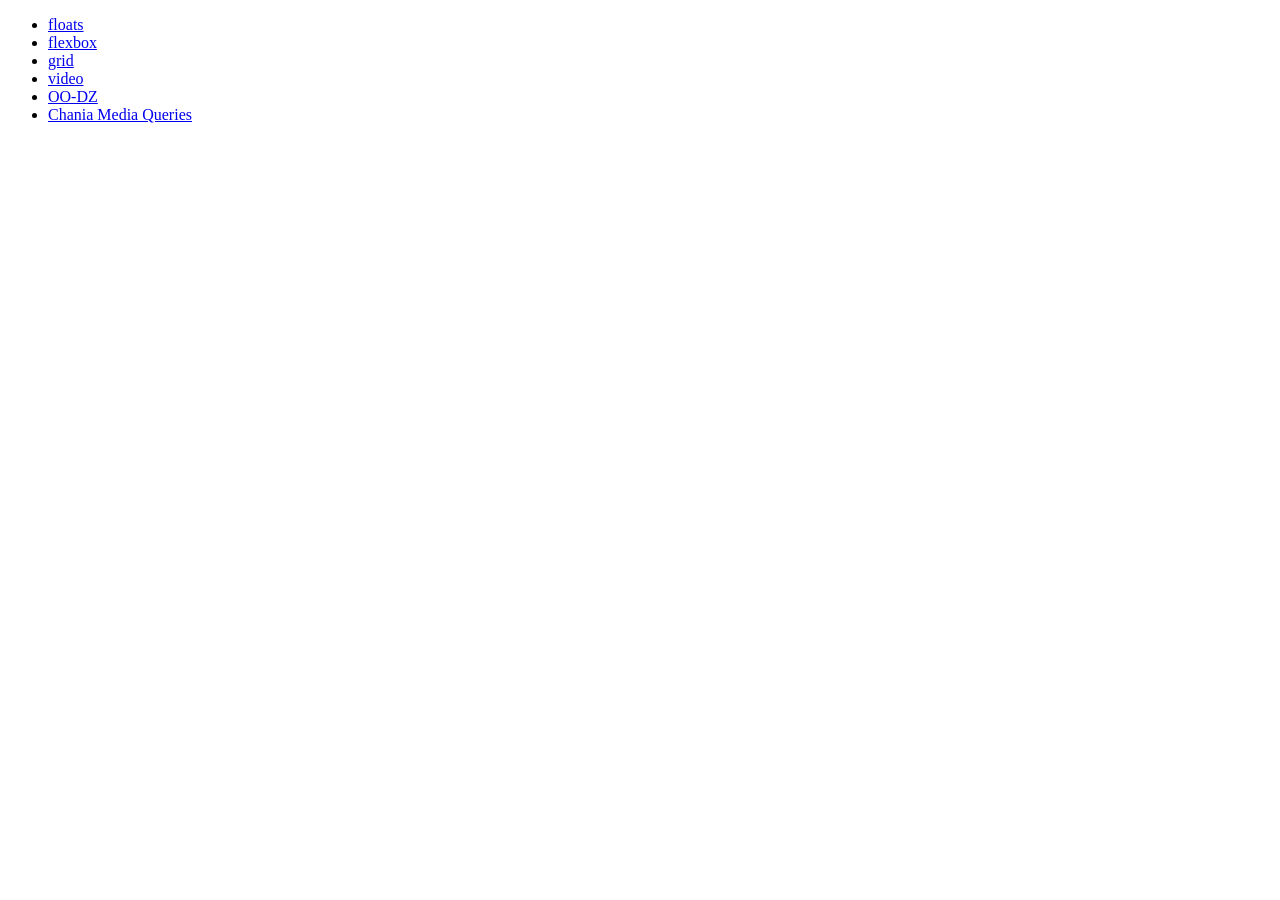
<file: index.html>
<!DOCTYPE html>
<html lang="en">

<head>
    <meta charset="UTF-8">
    <meta name="viewport" content="width=device-width, initial-scale=1.0">
    <title>: John-Finn: Kavanagh: SITE.</title>
</head>

<body>
    <ul>
        <li><a href="coffee_connection_with_floats/index.html">floats</a></li>
        <li><a href="coffee_connection_with_flexbox_r3/index.html">flexbox</a></li>
        <li><a href="coffee_connection_with_grid_r2/index.html">grid</a></li>
        <li><a href="video/index.html">video</a></li>
        <li><a href="OO-DZ/student-showcase/">OO-DZ</a></li>
        <li><a href="chania_media_queries/index.html">Chania Media Queries</a></li>
    </ul>

</body>

</html>
</file>
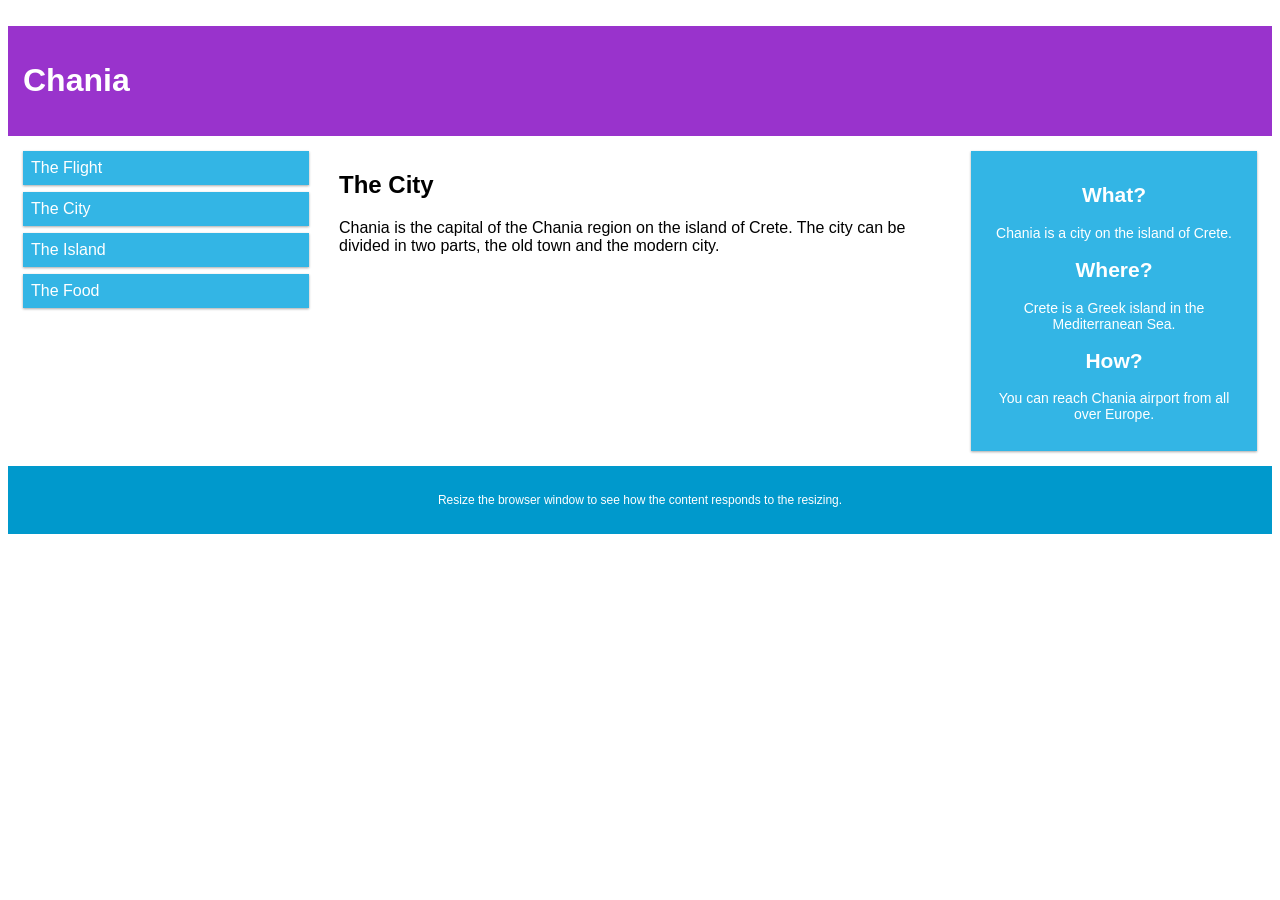
<file: chania_media_queries/index.html>
<!DOCTYPE html>
<html lang="en">

<head>
  <meta charset="UTF-8">
  <meta name="viewport" content="width=device-width, initial-scale=1.0"> 
  <title>Chania Media Queries</title>

  <style>
    * {
      box-sizing: border-box;
    }

    .row::after {
      content: "";
      clear: both;
      display: block;
    }

    [class*="col-"] {
      float: left;
      padding: 15px;
    }

    html {
      font-family: "Lucida Sans", sans-serif;
    }

    header {
      background-color: #9933cc;
      color: #ffffff;
      padding: 15px;
    }

    .menu ul {
      list-style-type: none;
      margin: 0;
      padding: 0;
    }

    .menu li {
      padding: 8px;
      margin-bottom: 7px;
      background-color: #33b5e5;
      color: #ffffff;
      box-shadow: 0 1px 3px rgba(0, 0, 0, 0.12), 0 1px 2px rgba(0, 0, 0, 0.24);
    }

    .menu li:hover {
      background-color: #0099cc;
    }

    aside {
      background-color: #33b5e5;
      padding: 15px;
      color: #ffffff;
      text-align: center;
      font-size: 14px;
      box-shadow: 0 1px 3px rgba(0, 0, 0, 0.12), 0 1px 2px rgba(0, 0, 0, 0.24);
    }

    footer {
      background-color: #0099cc;
      color: #ffffff;
      text-align: center;
      font-size: 12px;
      padding: 15px;
    }

    /* For desktop: */
    .col-25 {
      width: 25%;
    }

    .col-50 {
      width: 50%;
    }

    @media only screen and (max-width: 768px) {

      .col-25,
      .col-50 {
        width: 100%;
      }
  </style>
</head>

<body>

  <header>
    <h1>Chania</h1>
  </header>

  <div class="row">
    <nav class="col-25 menu">
      <ul>
        <li>The Flight</li>
        <li>The City</li>
        <li>The Island</li>
        <li>The Food</li>
      </ul>
    </nav> <!-- end col -->

    <section class="col-50">
      <h2>The City</h2>
      <p>Chania is the capital of the Chania region on the island of Crete. The city
        can be divided in two parts, the old town and the modern city.</p>
    </section> <!-- end col -->

    <div class="col-25 right">
      <aside>
        <h2>What?</h2>
        <p>Chania is a city on the island of Crete.</p>
        <h2>Where?</h2>
        <p>Crete is a Greek island in the Mediterranean Sea.</p>
        <h2>How?</h2>
        <p>You can reach Chania airport from all over Europe.</p>
      </aside>
    </div><!-- end col -->
  </div> <!-- end row -->

  <footer>
    <p>Resize the browser window to see how the content responds to the resizing.</p>
  </footer>

</body>

</html>
</file>
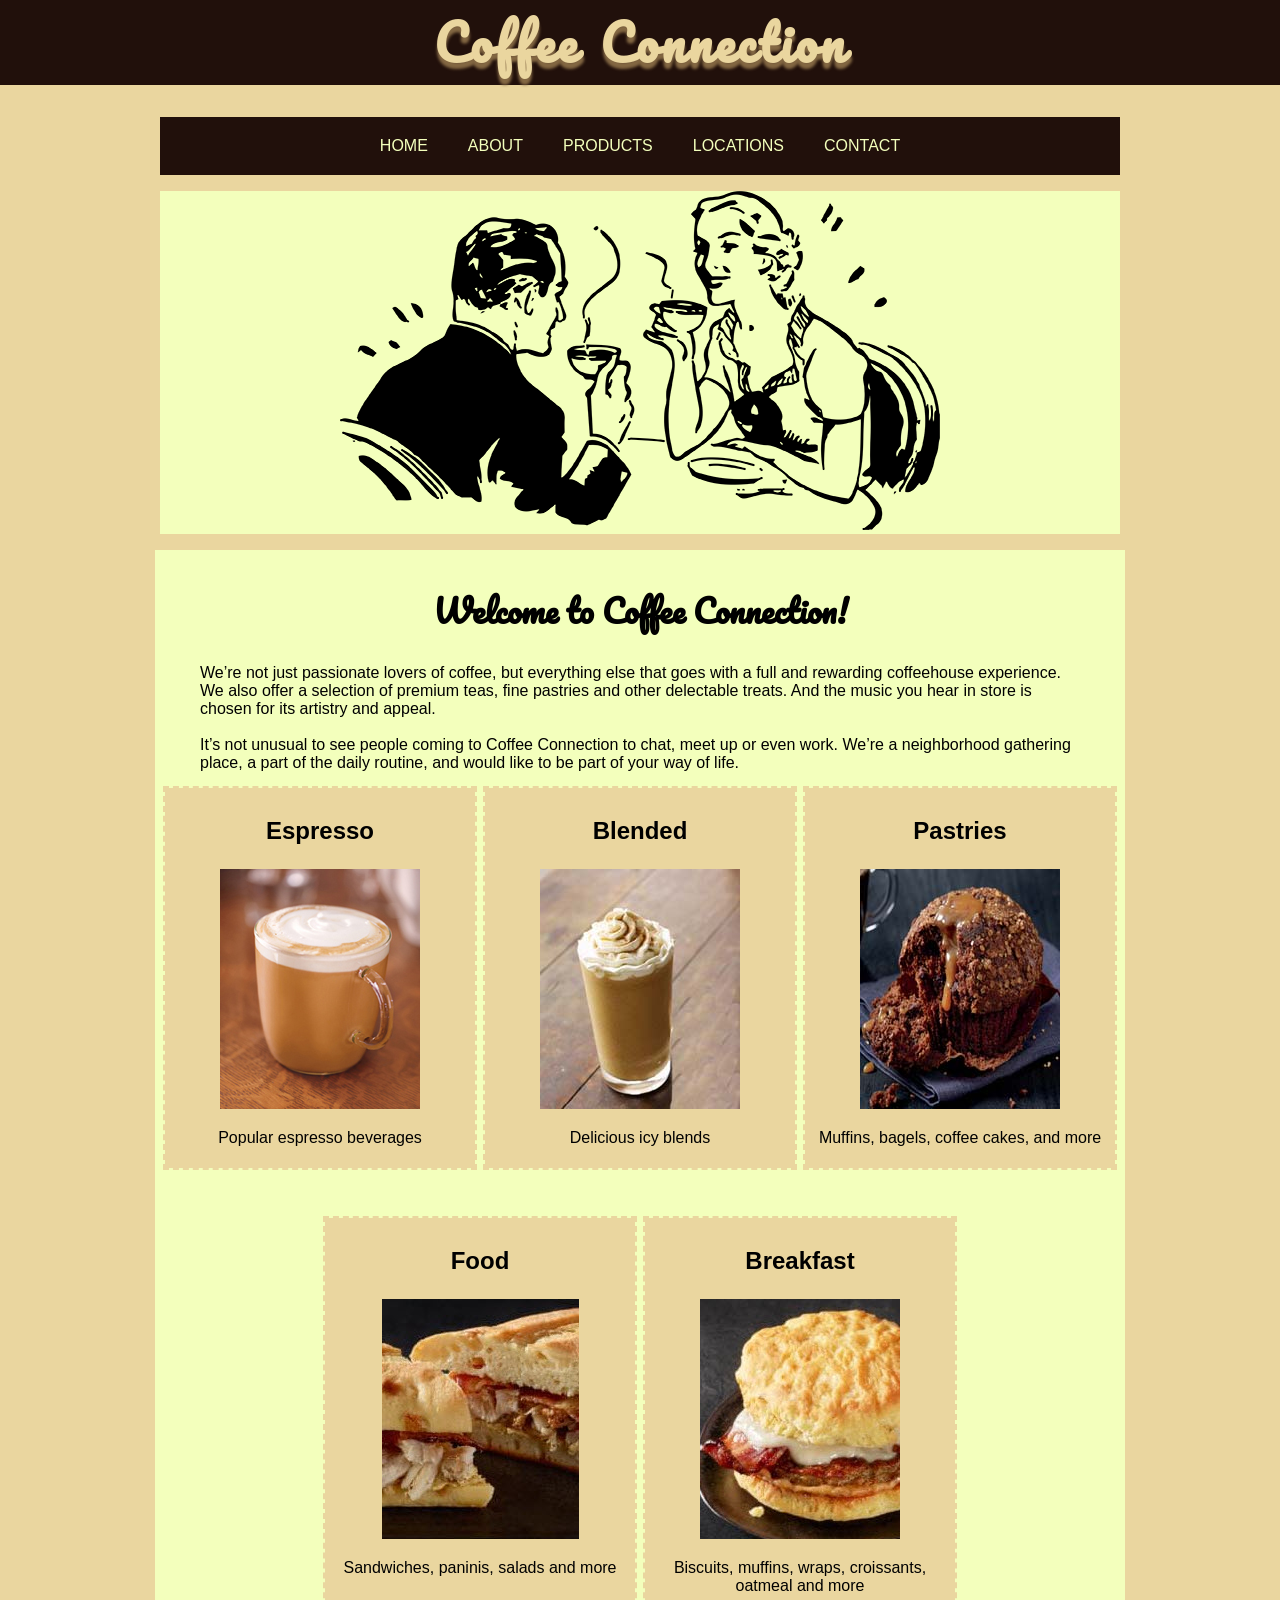
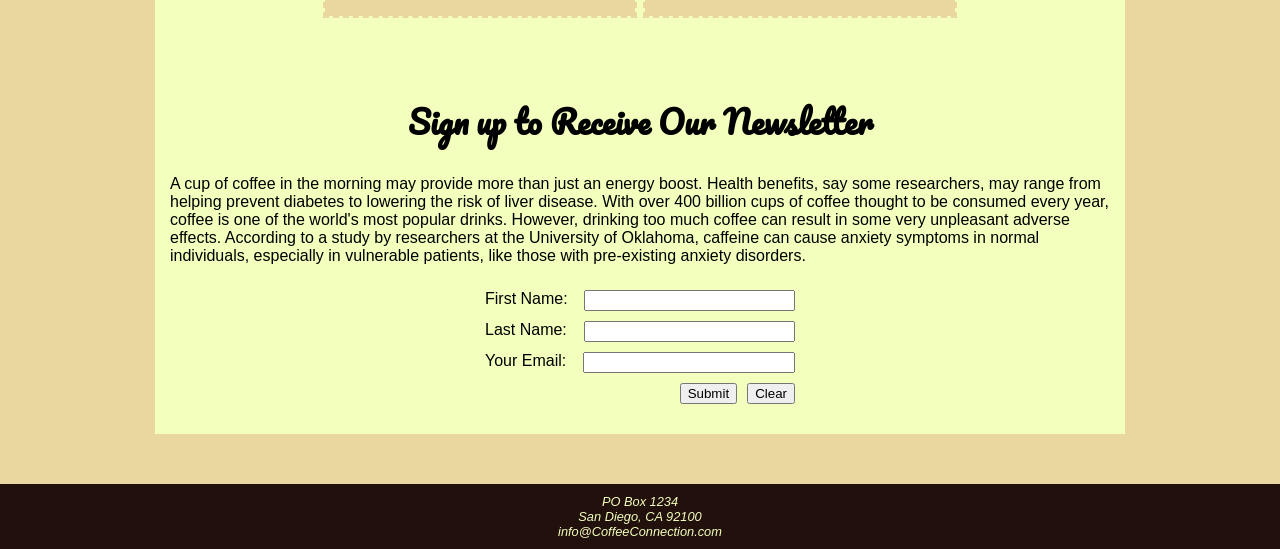
<file: coffee_connection_with_flexbox_r3/index.html>
<!DOCTYPE html>
<!-- : John-Finn: kavanagh. -->
<html lang="en">

<head>
    <meta charset="utf-8">
    <title>Coffee Connection</title>
    <link href='https://fonts.googleapis.com/css?family=Pacifico' rel='stylesheet'>
    <style>
        /* Starting Styles */
        body {
            font-size: 100%;
            font-family: arial, sans-serif;
            background: rgb(234, 214, 159);
        }

        .center {
            text-align: center;
        }

        header {
            background-color: rgb(33, 16, 11);
        }

        header h1 {
            font-size: 3em;
            color: rgb(234, 214, 159);
            word-spacing: 5px;
            letter-spacing: 3px;
            font-family: Pacifico;
            text-shadow: 0px 6px 3px #846843;
        }

        nav {
            margin: 10px auto;
            width: 960px;
            background: rgb(33, 16, 11);
        }

        nav a {
            font-size: 1em;
            color: rgb(243, 255, 188);
            text-transform: uppercase;
        }

        figure {
            margin-right: auto;
            margin-left: auto;
            width: 960px;
            background: rgb(243, 255, 188);
            text-align: center;
        }

        #content {
            margin-left: auto;
            margin-right: auto;
            width: 960px;
            background: rgb(243, 255, 188);
            padding: 5px;
        }

        .product {
            width: 300px;
            background: rgb(234, 214, 159);
            margin-left: 5px;
            margin-right: 5px;
            margin-bottom: 50px;
            padding: 5px;
            outline: 2px dashed rgb(234, 214, 159);
        }

        h2 {
            font-size: 2em;
            font-family: Pacifico;
        }

        h3 {
            font-size: 1.5em;
        }

        main {
            padding-bottom: 20px;
        }

        form {
            width: 320px;
            margin: 20px auto;
        }

        button {
            display: inline-block;
            margin: 0px 0px 0px 10px;
        }

        form div {
            padding: 5px;
        }

        #contact p {
            margin: 10px;
        }

        footer {
            background: rgb(33, 16, 11);
            color: rgb(243, 255, 188);
            font-size: 0.8em;
            margin-top: 50px;
            padding: 10px;
        }

        address p {
            margin: 0;
        }

        /* :John-Finn: Kavanagh. */
        body {
            margin: 0;
        }

        header h1 {
            margin-top: 0
        }

        nav ul {
            list-style-type: none;
            padding-left: 0px;
            display: flex;
            justify-content: center;
        }

        nav a {
            display: block;
            padding: 20px;
            text-decoration: none;
        }

        #products {
            display: flex;
            flex-wrap: wrap;
            justify-content: center;

        }

        form div {
            display: flex;
            justify-content: flex-end;
        }

        form label {
            flex-grow: 1;
        }

        form input {
            flex-grow: 2;
        }
    </style>
</head>

<body>
    <header class="center">
        <h1>Coffee Connection</h1>
    </header>
    <nav>
        <ul>
            <li><a href="#">Home</a></li>
            <li><a href="#">About</a></li>
            <li><a href="#">Products</a></li>
            <li><a href="#">Locations</a></li>
            <li><a href="#">Contact</a></li>
        </ul>
    </nav>
    <figure class="center">
        <img src="images/people.png" alt="people drinking coffee">
    </figure>
    <main id="content">
        <h2 class="center">Welcome to Coffee Connection!</h2>
        <blockquote>We’re not just passionate lovers of coffee, but everything else
            that goes with a full and rewarding coffeehouse experience. We also offer
            a selection of premium teas, fine pastries and other delectable treats.
            And the music you hear in store is chosen for its artistry and appeal.
            <br>
            <br>
            It’s not unusual to see people coming to Coffee Connection to chat, meet
            up or even work. We’re a neighborhood gathering place, a part of the
            daily routine, and would like to be part of your way of life.
        </blockquote>
        <section id="products">
            <div class="product center">
                <h3>Espresso</h3>
                <p><img src="images/coffee_espresso.jpg" alt="expresso coffee"></p>
                <p>Popular espresso beverages</p>
            </div>
            <div class="product center">
                <h3>Blended</h3>
                <p><img src="images/coffee_blended.jpg" alt="blended coffee drinks">
                </p>
                <p>Delicious icy blends</p>
            </div>
            <div class="product center">
                <h3>Pastries</h3>
                <p><img src="images/coffee_pastries.jpg" alt="pastries"></p>
                <p>Muffins, bagels, coffee cakes, and more</p>
            </div>
            <div class="product center">
                <h3>Food</h3>
                <p><img src="images/coffee_food.jpg" alt="anytime food"></p>
                <p>Sandwiches, paninis, salads and more</p>
            </div>
            <div class="product center">
                <h3>Breakfast</h3>
                <p><img src="images/coffee_breakfast.jpg" alt="breakfast food"></p>
                <p>Biscuits, muffins, wraps, croissants, oatmeal and more</p>
            </div>
        </section>
        <section id="contact">
            <h2 class="center">Sign up to Receive Our Newsletter</h2>
            <p>A cup of coffee in the morning may provide more than just an energy
                boost. Health benefits, say some researchers, may range from helping
                prevent diabetes to lowering the risk of liver disease. With over 400
                billion cups of coffee thought to be consumed every year, coffee is
                one of the world's most popular drinks. However, drinking too much
                coffee can result in some very unpleasant adverse effects. According
                to a study by researchers at the University of Oklahoma, caffeine can
                cause anxiety symptoms in normal individuals, especially in
                vulnerable patients, like those with pre-existing anxiety disorders.
            </p>
            <form action="#" method="post">
                <div>
                    <label for="fname">First Name:</label> <input type="text" name="fname" id="fname" required>
                </div>
                <div>
                    <label for="lname">Last Name:</label> <input type="text" name="lname" id="lname" required>
                </div>
                <div>
                    <label for="email">Your Email:</label> <input type="email" name="email" id="email" required>
                </div>
                <div>
                    <button type="submit">Submit</button>
                    <button type="reset">Clear</button>
                </div>
            </form>
        </section>
    </main>
    <footer class="center">
        <address>
            <p>PO Box 1234<br>
                San Diego, CA 92100<br>
                info@CoffeeConnection.com
            </p>
        </address>
    </footer>
</body>

</html>
</file>
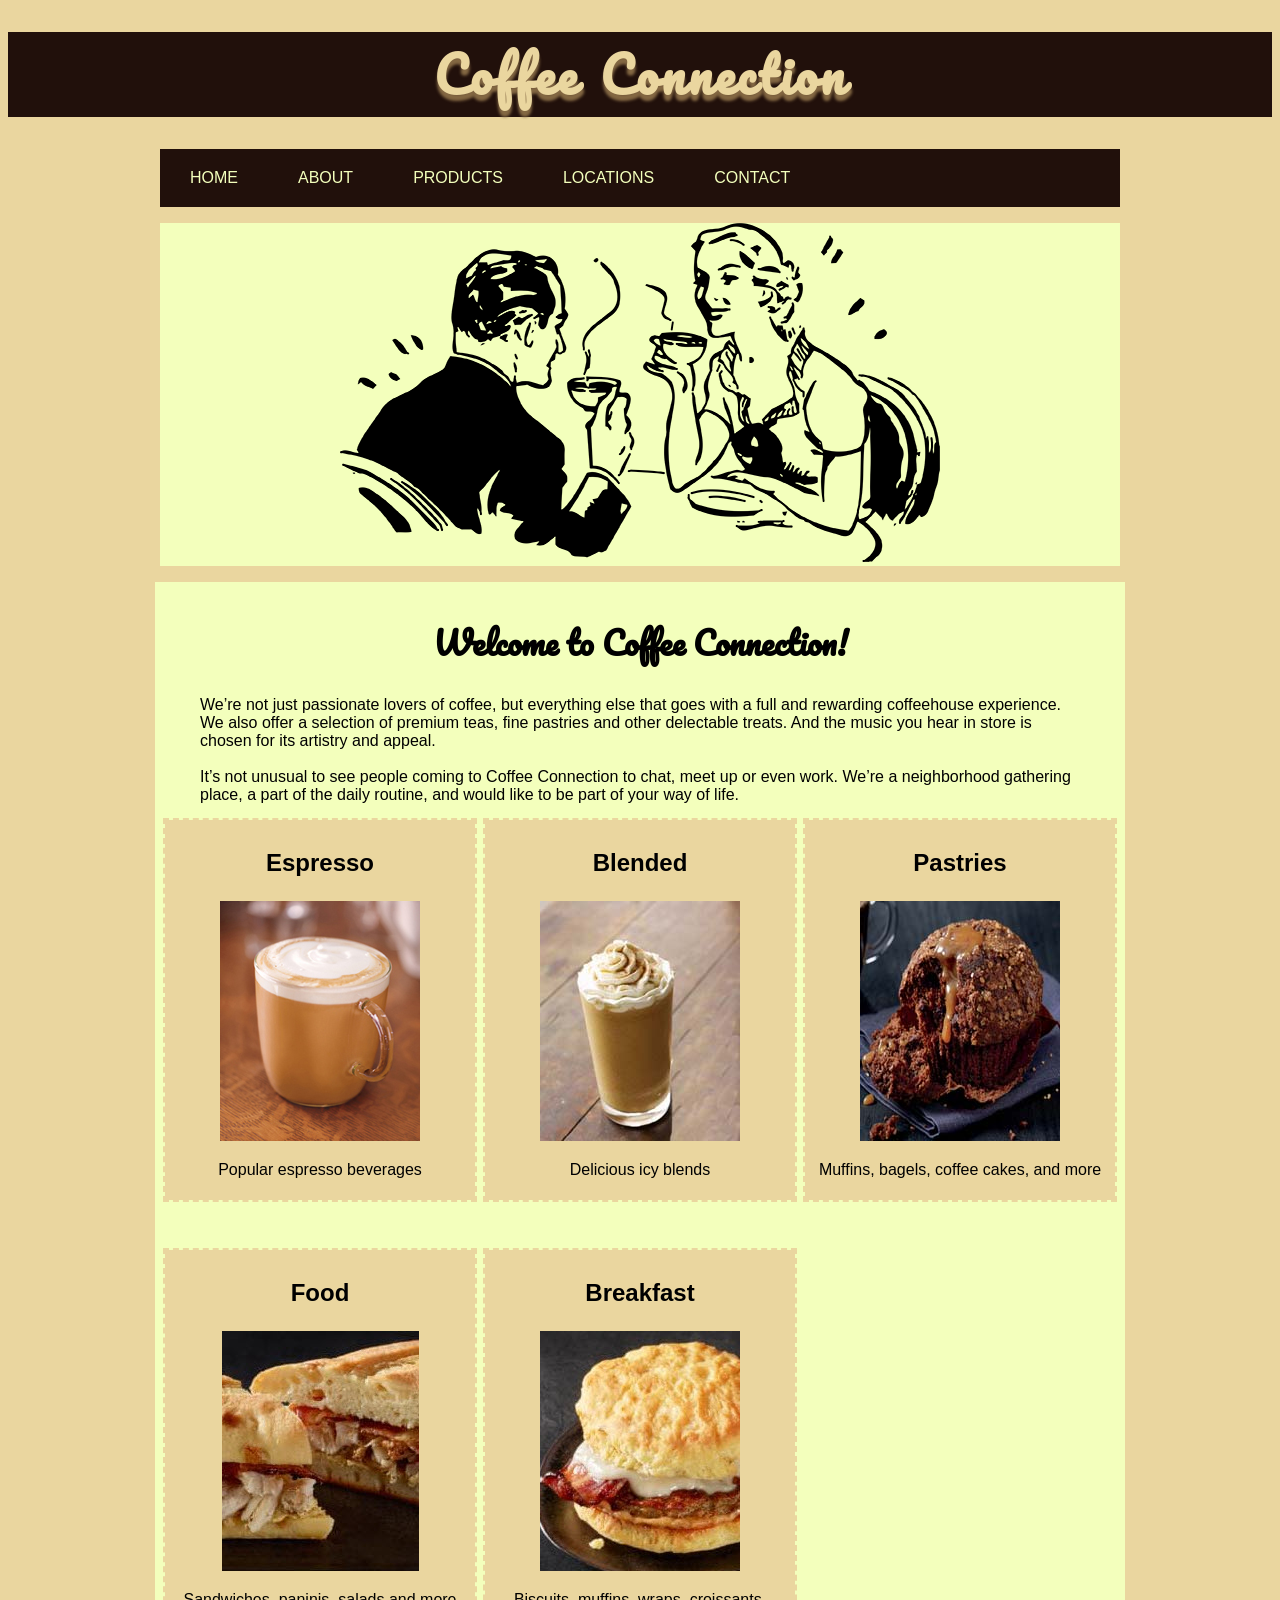
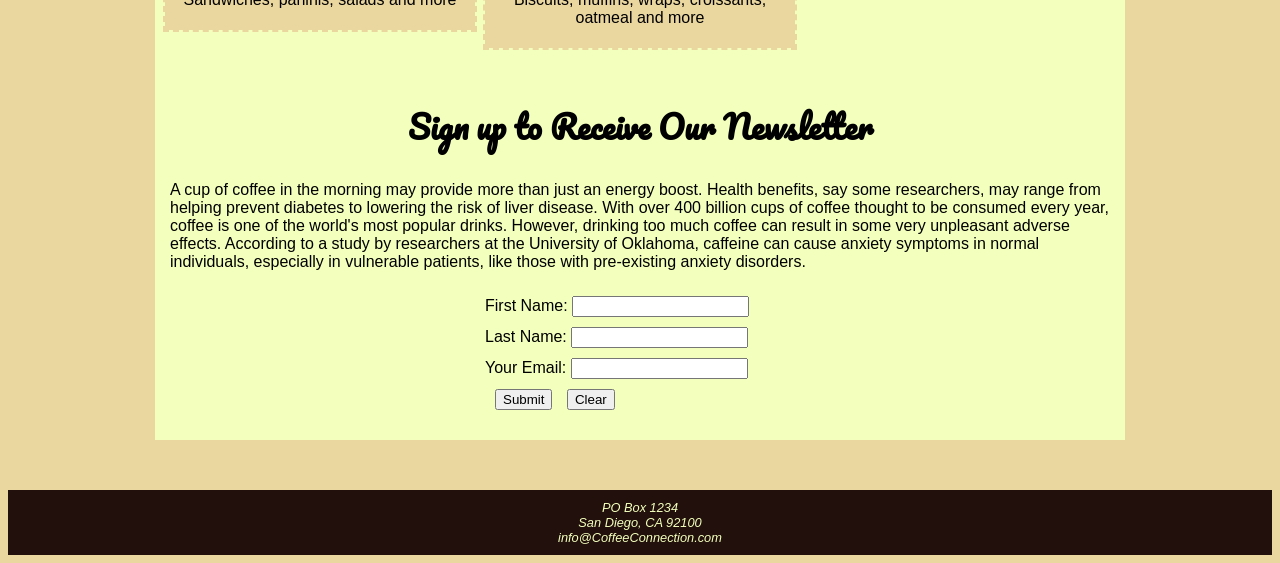
<file: coffee_connection_with_floats/index.html>
<!DOCTYPE html>
<!-- : John-Finn: Kavanagh. -->
<html lang="en">

<head>
    <meta charset="utf-8">
    <title>Coffee Connection</title>
    <link href='https://fonts.googleapis.com/css?family=Pacifico' rel='stylesheet'>
    <style>
        /* Starting Styles */
        body {
            font-size: 100%;
            font-family: arial, sans-serif;
            background: rgb(234, 214, 159);
        }

        .center {
            text-align: center;
        }

        header {
            background-color: rgb(33, 16, 11);
        }

        header h1 {
            font-size: 3em;
            color: rgb(234, 214, 159);
            word-spacing: 5px;
            letter-spacing: 3px;
            font-family: Pacifico;
            text-shadow: 0px 6px 3px #846843;
        }

        nav {
            margin: 10px auto;
            width: 960px;
            background: rgb(33, 16, 11);
        }

        nav a {
            font-size: 1em;
            color: rgb(243, 255, 188);
            text-transform: uppercase;
        }

        figure {
            margin-right: auto;
            margin-left: auto;
            width: 960px;
            background: rgb(243, 255, 188);
            text-align: center;
        }

        #content {
            margin-left: auto;
            margin-right: auto;
            width: 960px;
            background: rgb(243, 255, 188);
            padding: 5px;
        }

        .product {
            width: 300px;
            background: rgb(234, 214, 159);
            margin-left: 5px;
            margin-right: 5px;
            margin-bottom: 50px;
            padding: 5px;
            outline: 2px dashed rgb(234, 214, 159);
        }

        h2 {
            font-size: 2em;
            font-family: Pacifico;
        }

        h3 {
            font-size: 1.5em;
        }

        main {
            padding-bottom: 20px;
        }

        form {
            width: 320px;
            margin: 20px auto;
        }

        button {
            display: inline-block;
            margin: 0px 0px 0px 10px;
        }

        form div {
            padding: 5px;
        }

        #contact p {
            margin: 10px;
        }

        footer {
            background: rgb(33, 16, 11);
            color: rgb(243, 255, 188);
            font-size: 0.8em;
            margin-top: 50px;
            padding: 10px;
        }

        address p {
            margin: 0;
        }

        /* John-Finn */
        nav ul {
            list-style-type: none;
            margin: 0;
            padding: 0;
            overflow: hidden;

        }

        nav li {
            float: left;
        }

        nav a {
            display: block;
            text-align: center;
            padding: 20px 30px;
            text-decoration: none;
        }

        nav a:hover {
            background-color: darkorange;
            color: blueviolet;
        }

        .product {
            float: left;

        }

        #contact {
            clear: both;
        }
    </style>


</head>

<body>
    <header class="center">
        <h1>Coffee Connection</h1>
    </header>
    <nav>
        <ul>
            <li><a href="#">Home</a></li>
            <li><a href="#">About</a></li>
            <li><a href="#">Products</a></li>
            <li><a href="#">Locations</a></li>
            <li><a href="#">Contact</a></li>
        </ul>
    </nav>
    <figure class="center">
        <img src="images/people.png" alt="people drinking coffee">
    </figure>
    <main id="content">
        <h2 class="center">Welcome to Coffee Connection!</h2>
        <blockquote>We’re not just passionate lovers of coffee, but everything else
            that goes with a full and rewarding coffeehouse experience. We also offer
            a selection of premium teas, fine pastries and other delectable treats.
            And the music you hear in store is chosen for its artistry and appeal.
            <br>
            <br>
            It’s not unusual to see people coming to Coffee Connection to chat, meet
            up or even work. We’re a neighborhood gathering place, a part of the
            daily routine, and would like to be part of your way of life.
        </blockquote>
        <section id="products">
            <div class="product center">
                <h3>Espresso</h3>
                <p><img src="images/coffee_espresso.jpg" alt="expresso coffee"></p>
                <p>Popular espresso beverages</p>
            </div>
            <div class="product center">
                <h3>Blended</h3>
                <p><img src="images/coffee_blended.jpg" alt="blended coffee drinks">
                </p>
                <p>Delicious icy blends</p>
            </div>
            <div class="product center">
                <h3>Pastries</h3>
                <p><img src="images/coffee_pastries.jpg" alt="pastries"></p>
                <p>Muffins, bagels, coffee cakes, and more</p>
            </div>
            <div class="product center">
                <h3>Food</h3>
                <p><img src="images/coffee_food.jpg" alt="anytime food"></p>
                <p>Sandwiches, paninis, salads and more</p>
            </div>
            <div class="product center">
                <h3>Breakfast</h3>
                <p><img src="images/coffee_breakfast.jpg" alt="breakfast food"></p>
                <p>Biscuits, muffins, wraps, croissants, oatmeal and more</p>
            </div>
        </section>
        <section id="contact">
            <h2 class="center">Sign up to Receive Our Newsletter</h2>
            <p>A cup of coffee in the morning may provide more than just an energy
                boost. Health benefits, say some researchers, may range from helping
                prevent diabetes to lowering the risk of liver disease. With over 400
                billion cups of coffee thought to be consumed every year, coffee is
                one of the world's most popular drinks. However, drinking too much
                coffee can result in some very unpleasant adverse effects. According
                to a study by researchers at the University of Oklahoma, caffeine can
                cause anxiety symptoms in normal individuals, especially in
                vulnerable patients, like those with pre-existing anxiety disorders.
            </p>
            <form action="#" method="post">
                <div>
                    <label for="fname">First Name:</label> <input type="text" name="fname" id="fname" required>
                </div>
                <div>
                    <label for="lname">Last Name:</label> <input type="text" name="lname" id="lname" required>
                </div>
                <div>
                    <label for="email">Your Email:</label> <input type="email" name="email" id="email" required>
                </div>
                <div>
                    <button type="submit">Submit</button>
                    <button type="reset">Clear</button>
                </div>
            </form>
        </section>
    </main>
    <footer class="center">
        <address>
            <p>PO Box 1234<br>
                San Diego, CA 92100<br>
                info@CoffeeConnection.com
            </p>
        </address>
    </footer>
</body>

</html>
</file>
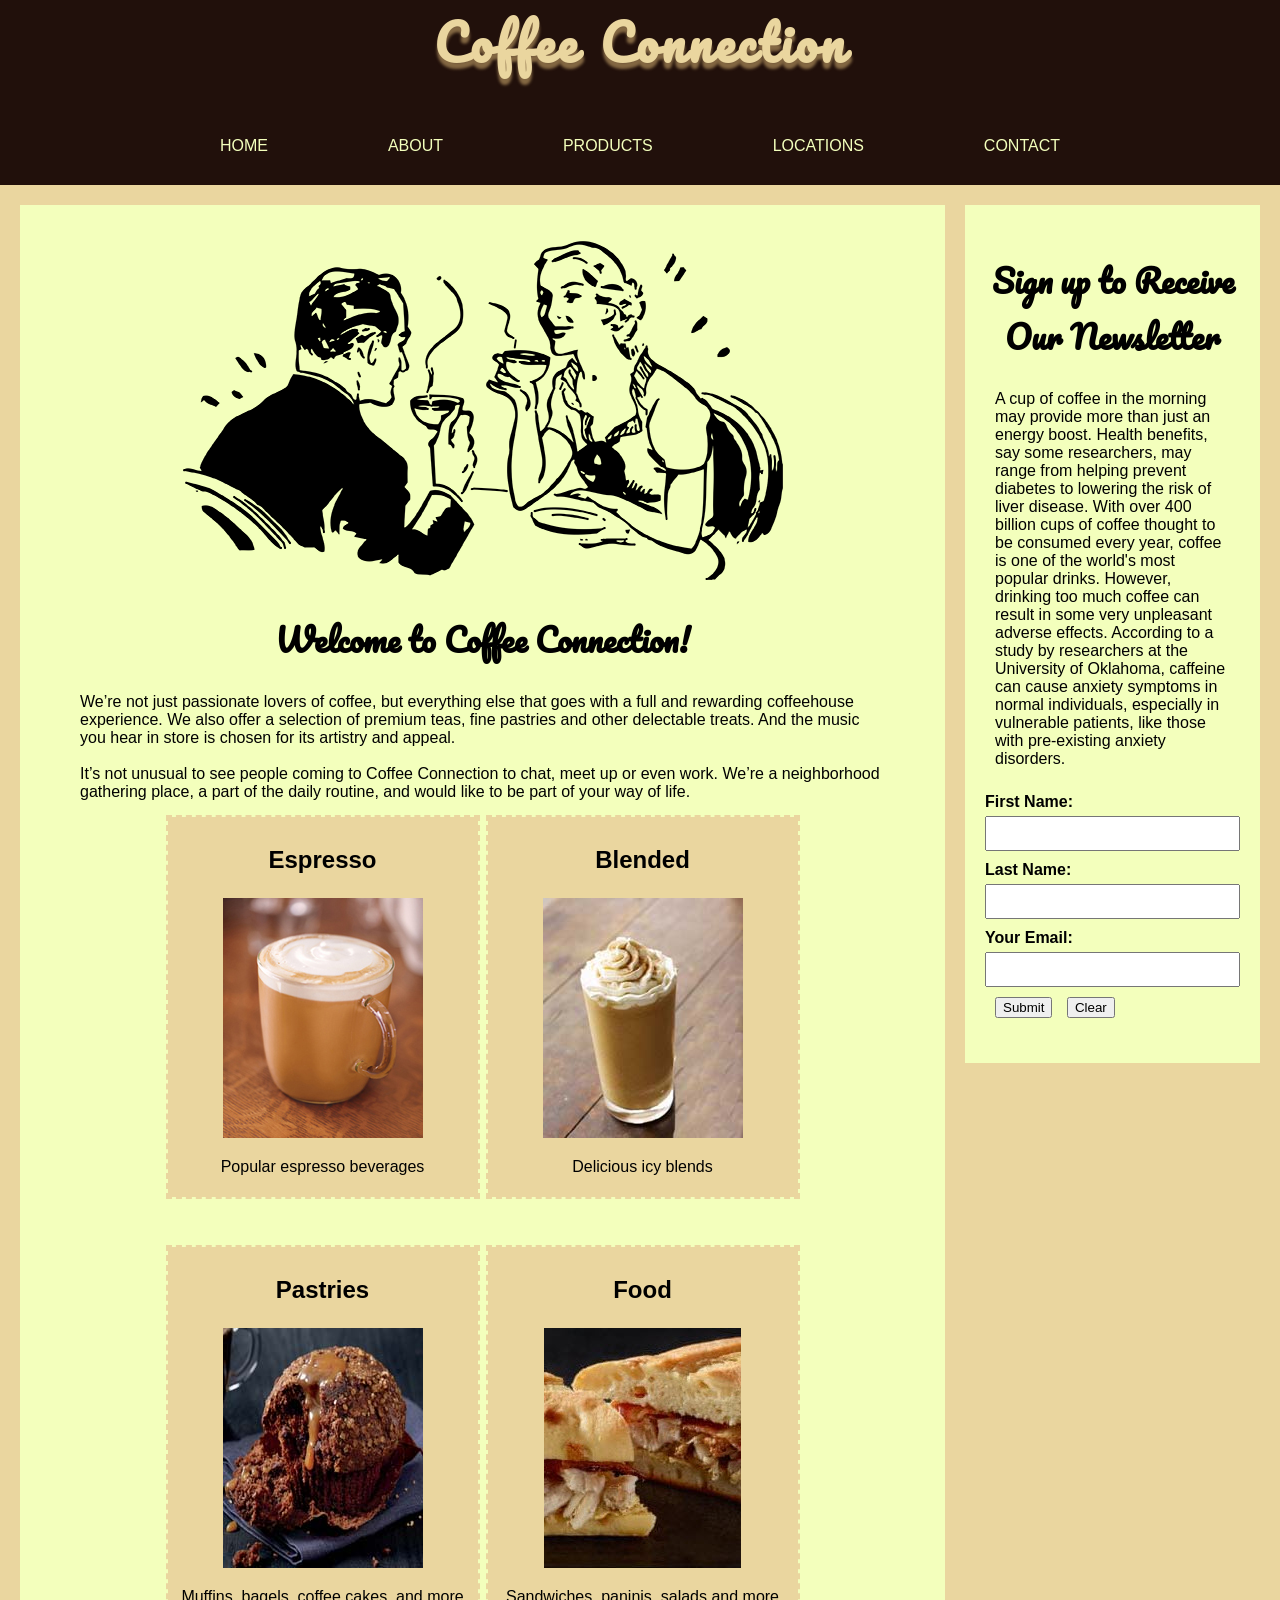
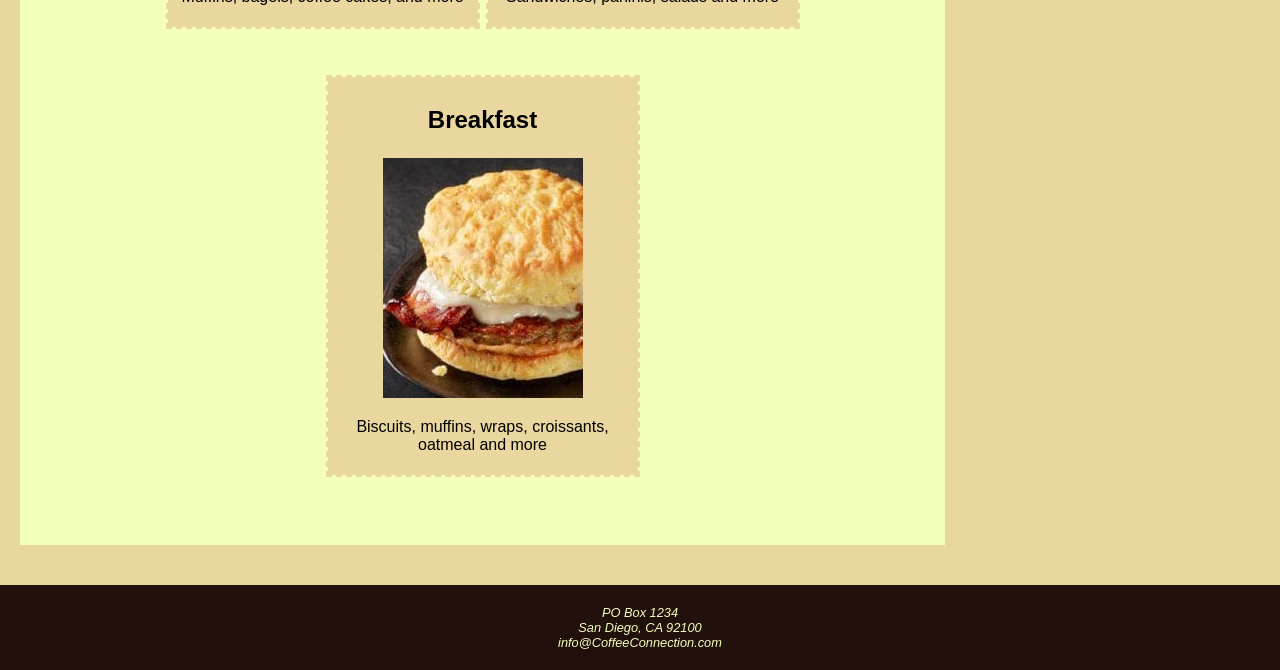
<file: coffee_connection_with_grid_r2/index.html>
<!DOCTYPE html>
<!-- John-Finn: Kavanagh. -->
<html lang="en">

<head>
    <meta charset="utf-8">
    <title>Coffee Connection</title>
    <link href='https://fonts.googleapis.com/css?family=Pacifico' rel='stylesheet'>
    <style>
        /* Starting Styles */
        body {
            font-size: 100%;
            font-family: arial, sans-serif;
            background: rgb(234, 214, 159);
        }

        .center {
            text-align: center;
        }

        header {
            background-color: rgb(33, 16, 11);
        }

        header h1 {
            font-size: 3em;
            color: rgb(234, 214, 159);
            word-spacing: 5px;
            letter-spacing: 3px;
            font-family: Pacifico;
            text-shadow: 0px 6px 3px #846843;
        }

        nav {
            margin: 10px auto;
            width: 960px;
            background: rgb(33, 16, 11);
        }

        nav a {
            font-size: 1em;
            color: rgb(243, 255, 188);
            text-transform: uppercase;
        }

        figure {
            margin-right: auto;
            margin-left: auto;
            width: 960px;
            background: rgb(243, 255, 188);
            text-align: center;
        }

        #content {
            margin-left: auto;
            margin-right: auto;
            width: 960px;
            background: rgb(243, 255, 188);
            padding: 5px;
        }

        .product {
            width: 300px;
            background: rgb(234, 214, 159);
            margin-left: 5px;
            margin-right: 5px;
            margin-bottom: 50px;
            padding: 5px;
            outline: 2px dashed rgb(234, 214, 159);
        }

        h2 {
            font-size: 2em;
            font-family: Pacifico;
        }

        h3 {
            font-size: 1.5em;
        }

        main {
            padding-bottom: 20px;
        }

        form {
            width: 320px;
            margin: 20px auto;
        }

        button {
            display: inline-block;
            margin: 0px 0px 0px 10px;
        }

        form div {
            padding: 5px;
        }

        #contact p {
            margin: 10px;
        }

        footer {
            background: rgb(33, 16, 11);
            color: rgb(243, 255, 188);
            font-size: 0.8em;
            margin-top: 50px;
            padding: 10px;
        }

        address p {
            margin: 0;
        }

        /* : John-Finn: kavanagh. */
        /* flexbox */
        body {
            margin: 0;
        }

        h1 {
            margin-top: 0;
        }

        nav ul {
            display: flex;
            justify-content: space-around;
            list-style-type: none;
            margin: 0;
            padding: 0;
        }

        nav a {
            display: block;
            padding: 20px;
            text-decoration: none;
        }

        nav a:hover {
            background-color: rgb(243, 255, 188);
            color: rgb(33, 16, 11);
        }

        #products {
            display: flex;
            flex-wrap: wrap;
            justify-content: center;
        }

        /* grid */
        img {
            max-width: 100%;
            height: auto;
        }

        body {
            display: grid;
            grid-template-columns: minmax(0, 3fr) minmax(250px, 1fr);
            grid-template-areas:
                "header header"
                "main sidebar"
                "footer footer";
            gap: 20px;

        }

        header {
            grid-area: header;
        }

        #content {
            grid-area: main;
            width: auto;
            margin: 0 0 20px 20px;
            padding: 20px;

        }

        figure {
            max-width: 100%;
        }

        #contact {
            grid-area: sidebar;
            background: rgb(243, 255, 188);
            padding: 20px;
            margin-right: 20px;
            align-self: start;

        }

        footer {
            grid-area: footer;
            text-align: center;
            margin-top: 0;
            padding: 20px;

        }

        /* form */
        form {
            width: 100%;
            margin: 20px auto;

        }

        Form div {
            padding: 5px 0;
        }

        form label {
            display: block;
            margin-bottom: 5px;
            font-weight: bold;
        }

        form input {
            display: block;
            width: 100%;
            padding: 8px;
            box-sizing: border-box;
        }

        /* mobile layout */
        @media (max-width: 600px) {
            body {
                grid-template-columns: minmax(0, 1fr);
                grid-template-areas:
                    "header"
                    "main"
                    "sidebar"
                    "footer";
                gap: 15px;
            }

            #content {
                margin: 0;
                padding: 20px;
            }

            #contact {
                margin: 0;
                padding: 20px;
            }
        }
    </style>
</head>

<body>
    <header class="center">
        <h1>Coffee Connection</h1>
        <nav>
            <ul>
                <li><a href="#">Home</a></li>
                <li><a href="#">About</a></li>
                <li><a href="#">Products</a></li>
                <li><a href="#">Locations</a></li>
                <li><a href="#">Contact</a></li>
            </ul>
        </nav>
    </header>


    <main id="content">
        <figure class="center">
            <img src="images/people.png" alt="people drinking coffee">
        </figure>
        <h2 class="center">Welcome to Coffee Connection!</h2>
        <blockquote>We’re not just passionate lovers of coffee, but everything else
            that goes with a full and rewarding coffeehouse experience. We also offer
            a selection of premium teas, fine pastries and other delectable treats.
            And the music you hear in store is chosen for its artistry and appeal.
            <br>
            <br>
            It’s not unusual to see people coming to Coffee Connection to chat, meet
            up or even work. We’re a neighborhood gathering place, a part of the
            daily routine, and would like to be part of your way of life.
        </blockquote>
        <section id="products">
            <div class="product center">
                <h3>Espresso</h3>
                <p><img src="images/coffee_espresso.jpg" alt="expresso coffee"></p>
                <p>Popular espresso beverages</p>
            </div>
            <div class="product center">
                <h3>Blended</h3>
                <p><img src="images/coffee_blended.jpg" alt="blended coffee drinks">
                </p>
                <p>Delicious icy blends</p>
            </div>
            <div class="product center">
                <h3>Pastries</h3>
                <p><img src="images/coffee_pastries.jpg" alt="pastries"></p>
                <p>Muffins, bagels, coffee cakes, and more</p>
            </div>
            <div class="product center">
                <h3>Food</h3>
                <p><img src="images/coffee_food.jpg" alt="anytime food"></p>
                <p>Sandwiches, paninis, salads and more</p>
            </div>
            <div class="product center">
                <h3>Breakfast</h3>
                <p><img src="images/coffee_breakfast.jpg" alt="breakfast food"></p>
                <p>Biscuits, muffins, wraps, croissants, oatmeal and more</p>
            </div>
        </section>
    </main>
    <section id="contact">
        <h2 class="center">Sign up to Receive Our Newsletter</h2>
        <p>A cup of coffee in the morning may provide more than just an energy
            boost. Health benefits, say some researchers, may range from helping
            prevent diabetes to lowering the risk of liver disease. With over 400
            billion cups of coffee thought to be consumed every year, coffee is
            one of the world's most popular drinks. However, drinking too much
            coffee can result in some very unpleasant adverse effects. According
            to a study by researchers at the University of Oklahoma, caffeine can
            cause anxiety symptoms in normal individuals, especially in
            vulnerable patients, like those with pre-existing anxiety disorders.
        </p>
        <form action="#" method="post">
            <div>
                <label for="fname">First Name:</label> <input type="text" name="fname" id="fname" required>
            </div>
            <div>
                <label for="lname">Last Name:</label> <input type="text" name="lname" id="lname" required>
            </div>
            <div>
                <label for="email">Your Email:</label> <input type="email" name="email" id="email" required>
            </div>
            <div>
                <button type="submit">Submit</button>
                <button type="reset">Clear</button>
            </div>
        </form>
    </section>

    <footer class="center">
        <address>
            <p>PO Box 1234<br>
                San Diego, CA 92100<br>
                info@CoffeeConnection.com
            </p>
        </address>
    </footer>
</body>

</html>
</file>
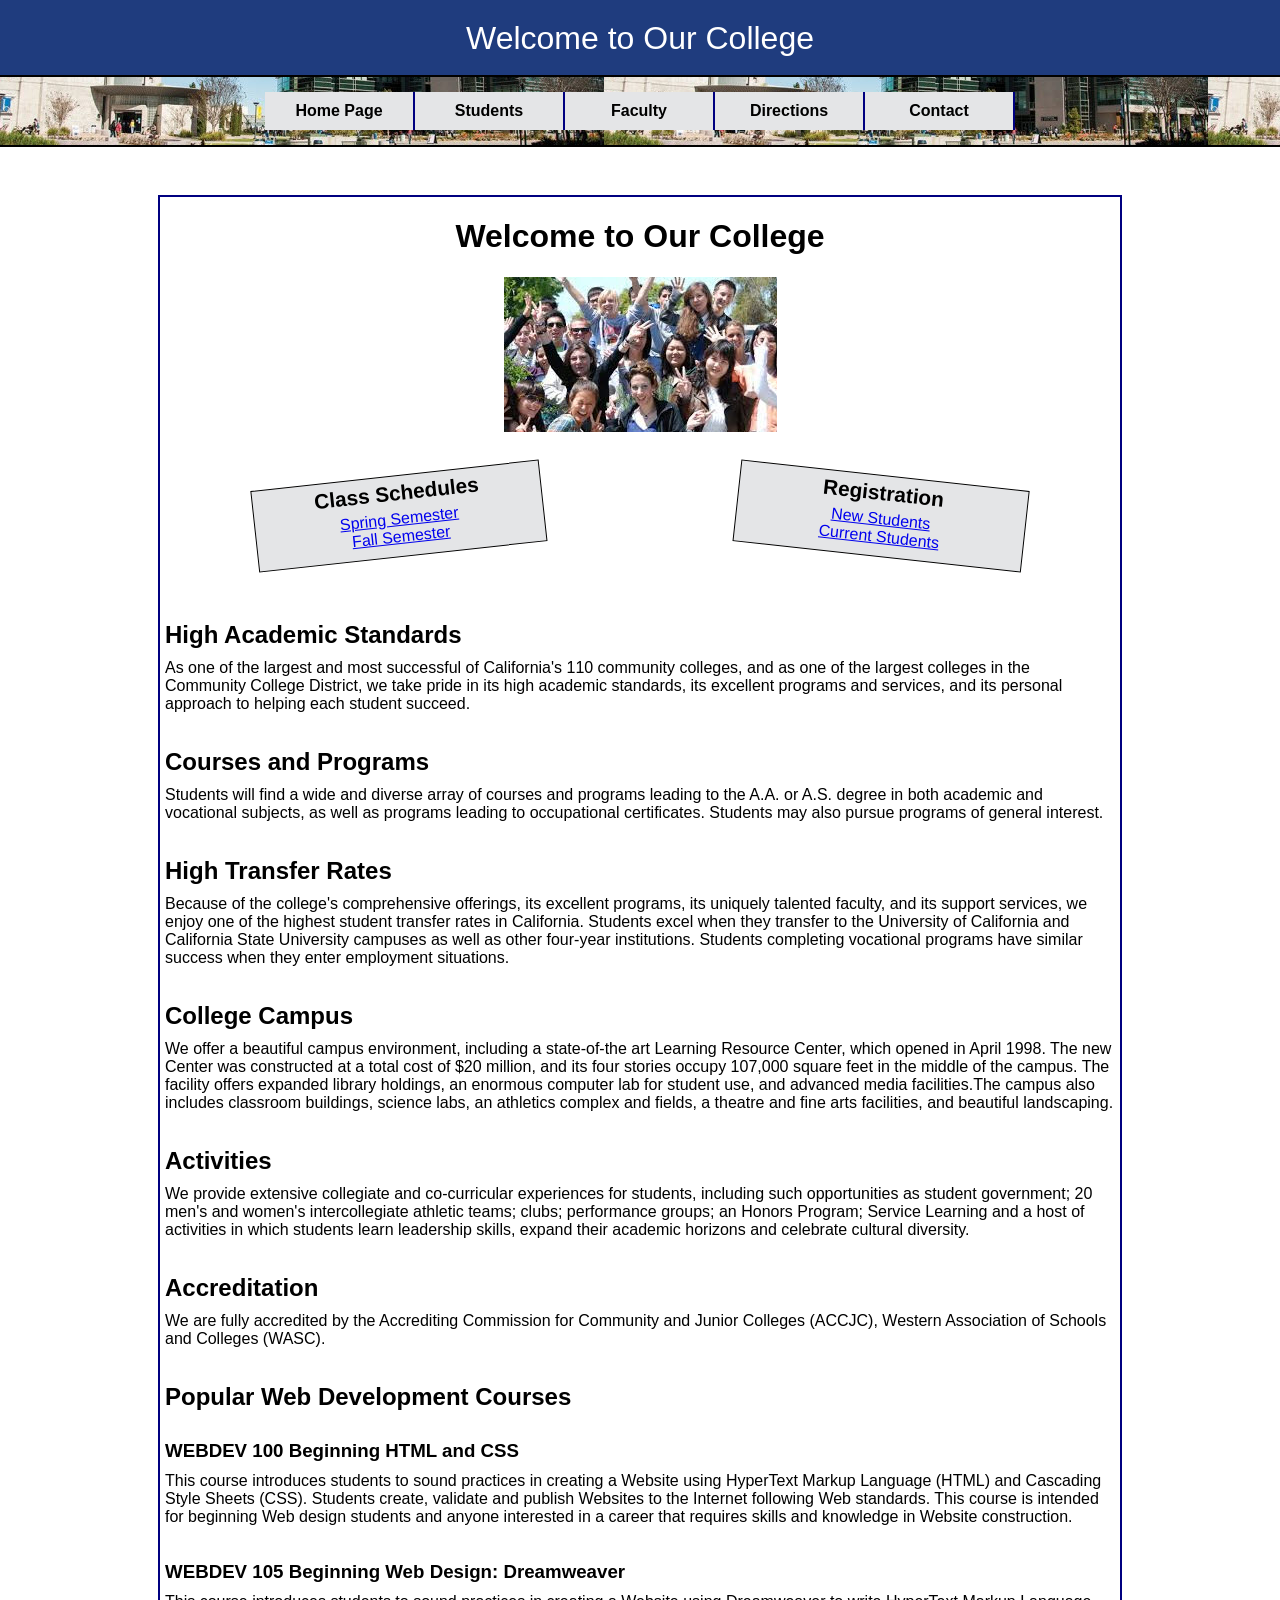
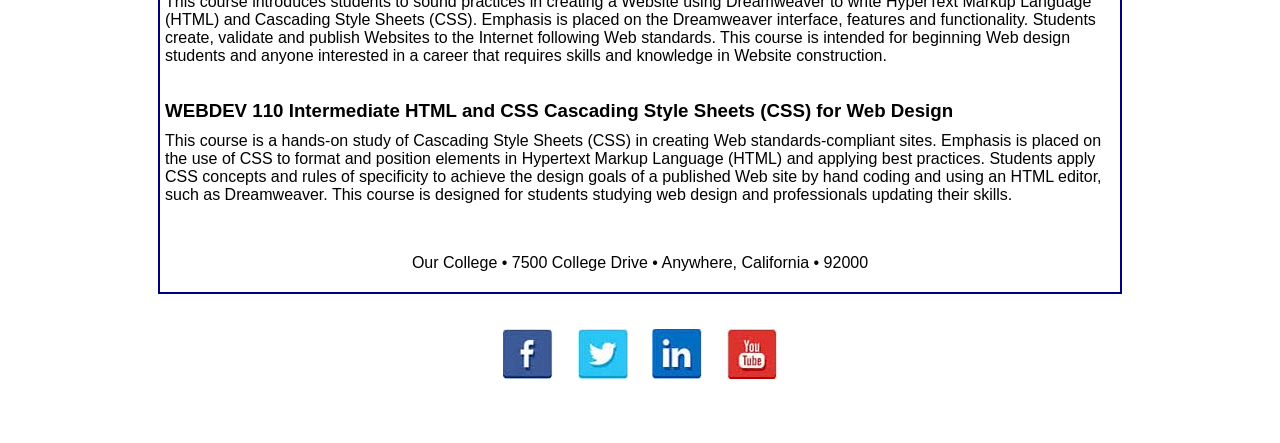
<file: transition/index.html>
<!DOCTYPE html>

<html>

<head>
    <meta charset="utf-8">
    <title>CSS3 Transforms / Transitions Assignment</title>

    <!-- for older browsers that do not support HTML5 -->
    <!--[if IE]>
  <script src="http://html5shiv.googlecode.com/svn/trunk/html5.js"></script>
 <![endif]-->

    <style>
        body {
            margin: 0px;
            font-size: 100%;
            font-family: arial, sans-serif;
        }


        /*  top  banner */
        #banner {
            width: 100%;
            background-color: #eaeaea;
        }

        #outer {
            width: 960px;
            margin: 50px auto;
            border: 2px solid navy;
            background-color: #fff;
        }

        #logo {
            color: #000;
            font-size: 2em;
            padding: 20px;
            background-color: #1f3c7e;
            color: #fff;
            text-align: center;
        }


        /*  navigation   */
        #navtop {
            overflow: auto;
            /*  clears the float   */
            outline: 2px solid #000;
            padding: 15px 0px;
            background-image: url(image/bg.jpg);
            background-position: left bottom;
        }

        #navtop li {
            width: 150px;
            float: left;
            text-align: center;
        }

        #navtop ul {
            list-style-type: none;
            padding-left: 0px;
            margin: 0px auto;
            width: 750px;
        }

        #navtop a {
            background-color: rgb(228, 229, 231);
            border-right: 2px solid navy;
            padding: 10px;
            display: block;
            text-decoration: none;
            color: #000;
            font-weight: bold;
        }

        #navtop a:hover {
            color: #1f3c7e;
        }

        /* news aside */
        #news {
            margin-top: 50px;
        }

        /* commonly knows as the 'clear fix' to clear floats */
        #news:after {
            content: " ";
            visibility: hidden;
            display: block;
            clear: both;
        }

        #news1,
        #news2 {
            background-color: rgb(228, 229, 231);
            outline: 1px solid #000;
            width: 30%;
            text-align: center;
            margin-left: 10%;
            margin-right: 10%;
            padding-bottom: 10px;
        }

        #news h2 {
            font-size: 1.3em;
            margin: 0px;
        }

        #news1 {
            float: left;
        }

        #news2 {
            float: right;
        }

        /* other areas */
        #standards {
            margin-top: 50px;
        }

        section,
        div:not(#logo, #news1, #news2) {
            margin-bottom: 25px;
        }

        h2,
        h3,
        p,
        footer {
            padding: 5px;
        }

        header,
        footer {
            text-align: center;
        }

        section h2,
        div h3 {
            margin-bottom: 0px;
        }

        p {
            margin-top: 0px;
        }

        #webd div {
            margin-bottom: 25px;
        }

        #urls p {
            margin: 0px 5px;
        }

        #bottom {
            margin-top: 25px;
            padding: 20px;
            text-align: center;
        }

        footer {
            padding: 20px;
        }

        /*  social icons */
        #social {
            padding: 10px;
            text-align: center;
            margin-bottom: 50px;
        }

        #social img {
            margin-right: 10px;
            margin-left: 10px;
            cursor: pointer;
        }

        /* : John-Finn: Kavanagh. */
        #navtop a {
            transition: background-color 2s ease-in-out;
        }

        #navtop a:hover {
            background-color: rgba(228, 229, 231, 0.6);

        }

        #news1 {
            transform: rotate(-6.25deg) translateY(-10px);
        }

        #news2 {
            transform: rotate(6.25deg) translateY(-10px);
        }

        #social img {
            transition: transform 2.0s ease-in-out;
        }

        #social img:hover {
            transform: rotate(360deg) scale(1.5);
        }
    </style>

</head>

<body lang="en">
    <div id="banner">
        <div id="logo">
            Welcome to Our College
        </div>

        <nav id="navtop">
            <ul>
                <li><a href="#">Home Page</a></li>

                <li><a href="#">Students</a></li>

                <li><a href="#">Faculty</a></li>

                <li><a href="#">Directions</a></li>

                <li><a href="#">Contact</a></li>
            </ul>
        </nav>
    </div>

    <div id="outer">
        <!-- begin main container -->

        <header>
            <h1>Welcome to Our College</h1>
            <img src="image/photo_students.jpg" alt="Students">
        </header>

        <aside id="news">
            <div id="news1">
                <h2>Class Schedules</h2>
                <a href="#">Spring Semester</a>
                <br>
                <a href="#">Fall Semester</a>
            </div>

            <div id="news2">
                <h2>Registration</h2>
                <a href="#">New Students</a>
                <br>
                <a href="#">Current Students</a>
            </div>
        </aside>


        <div id="features">
            <section id="standards">
                <h2>High Academic Standards</h2>

                <p>As one of the largest and most successful of California's 110 community colleges, and as one of the
                    largest colleges in the Community College District, we take pride in its high academic standards,
                    its excellent programs and services, and its personal approach to helping each student succeed.
                </p>
            </section>

            <section id="courses">
                <h2>Courses and Programs</h2>
                <p>Students will find a wide and diverse array of courses and programs leading to the A.A. or A.S.
                    degree in both academic and vocational subjects, as well as programs leading to occupational
                    certificates. Students may also pursue programs of general interest.
                </p>
            </section>

            <section id="transfer">
                <h2>High Transfer Rates</h2>
                <p>Because of the college's comprehensive offerings, its excellent programs, its uniquely talented
                    faculty, and its support services, we enjoy one of the highest student transfer rates in California.
                    Students excel when they transfer to the University of California and California State University
                    campuses as well as other four-year institutions. Students completing vocational programs have
                    similar success when they enter employment situations.
                </p>
            </section>


            <section id="campus">
                <h2>College Campus</h2>

                <p>We offer a beautiful campus environment, including a state-of-the art Learning Resource Center, which
                    opened in April 1998. The new Center was constructed at a total cost of $20 million, and its four
                    stories occupy 107,000 square feet in the middle of the campus. The facility offers expanded library
                    holdings, an enormous computer lab for student use, and advanced media facilities.The campus also
                    includes classroom buildings, science labs, an athletics complex and fields, a theatre and fine arts
                    facilities, and beautiful landscaping.
                </p>
            </section>


            <section id="activities">
                <h2>Activities</h2>
                <p>We provide extensive collegiate and co-curricular experiences for students, including such
                    opportunities as student government; 20 men's and women's intercollegiate athletic teams; clubs;
                    performance groups; an Honors Program; Service Learning and a host of activities in which students
                    learn leadership skills, expand their academic horizons and celebrate cultural diversity.
                </p>
            </section>

            <section id="accreditation">
                <h2>Accreditation</h2>
                <p>We are fully accredited by the Accrediting Commission for Community and Junior Colleges (ACCJC),
                    Western Association of Schools and Colleges (WASC).
                </p>
            </section>
        </div>


        <section id="webd">
            <h2>Popular Web Development Courses</h2>

            <div>
                <h3>WEBDEV 100 Beginning HTML and CSS</h3>
                <p>
                    This course introduces students to sound practices in creating a Website using HyperText Markup
                    Language (HTML) and Cascading Style Sheets (CSS). Students create, validate and publish Websites to
                    the Internet following Web standards. This course is intended for beginning Web design students and
                    anyone interested in a career that requires skills and knowledge in Website construction.
                </p>
            </div>

            <div>
                <h3>WEBDEV 105 Beginning Web Design: Dreamweaver</h3>
                <p>
                    This course introduces students to sound practices in creating a Website using Dreamweaver to write
                    HyperText Markup Language (HTML) and Cascading Style Sheets (CSS). Emphasis is placed on the
                    Dreamweaver interface, features and functionality. Students create, validate and publish Websites to
                    the Internet following Web standards. This course is intended for beginning Web design students and
                    anyone interested in a career that requires skills and knowledge in Website construction.
                </p>
            </div>

            <div>
                <h3>WEBDEV 110 Intermediate HTML and CSS Cascading Style Sheets (CSS) for Web Design</h3>
                <p>
                    This course is a hands-on study of Cascading Style Sheets (CSS) in creating Web standards-compliant
                    sites. Emphasis is placed on the use of CSS to format and position elements in Hypertext Markup
                    Language (HTML) and applying best practices. Students apply CSS concepts and rules of specificity to
                    achieve the design goals of a published Web site by hand coding and using an HTML editor, such as
                    Dreamweaver. This course is designed for students studying web design and professionals updating
                    their skills.
                </p>
            </div>

        </section>



        <footer>
            Our College &bull; 7500 College Drive &bull; Anywhere, California &bull; 92000
        </footer>

    </div>
    <!-- end main container -->


    <!-- container for social icons -->
    <aside id="social">
        <img src="image/icon_facebook.jpg" alt="Visit us on Facebook">

        <img src="image/icon_twitter.jpg" alt="Visit us on Twitter">

        <img src="image/icon_linkedin.jpg" alt="Visit us on Linked In">

        <img src="image/icon_youtube.jpg" alt="Visit us on Youtube">
    </aside>

</body>

</html>
</file>
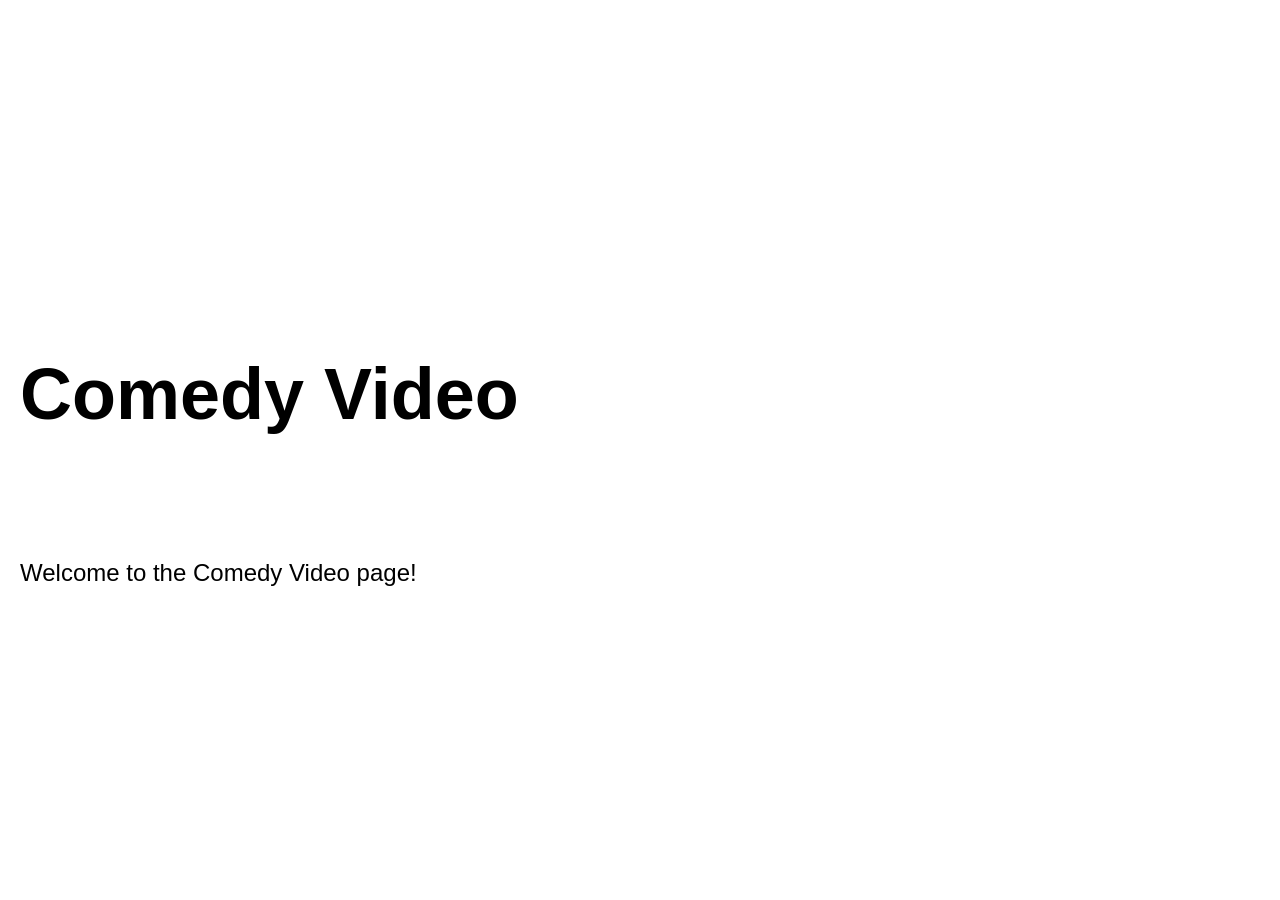
<file: video/index.html>
<!DOCTYPE html>
<!-- : John-Finn: Kavanagh.  -->
<html lang="en">


<head>
    <meta charset="UTF-8">
    <meta name="viewport" content="width=device-width, initial-scale=1.0">
    <title>
        Comedy Video
    </title>
    <style>
        body {
            margin: 0;
            padding: 0;
            font-family: Arial, sans-serif;
        }

        .video-section {
            position: relative;
            width: 100%;
            height: 100vh;
            overflow: hidden;
            display: flex;
            flex-direction: column;
            align-items: left;
            justify-content: center;
        }

        h1 {
            text-align: left;
            padding: 20px;
            font-size: 4.5rem;

        }

        p {
            text-align: left;
            font-size: 1.5rem;
            margin-bottom: 20px;
            padding: 20px;
        }

        video {
            min-width: 100%;
            min-height: 100%;
            position: absolute;
            top: 0;
            left: 0;
            z-index: -2;

        }

        .color-overlay {
            position: absolute;
            top: 0;
            left: 0;
            width: 100%;
            height: 100%;
            background-color: rgba(255, 255, 255, 0.0);
            z-index: -1;
        }
    </style>

</head>

<body>
    <section class="video-section">
        <h1>Comedy Video</h1>
        <p>Welcome to the Comedy Video page!</p>
        <video autoplay loop muted>
            <source src="OO_DZ_Donkey.mp4" type="video/mp4">
            Your browser does not support the video tag.
        </video>
        <div class="color-overlay">
        </div>
    </section>


</body>

</html>
</file>
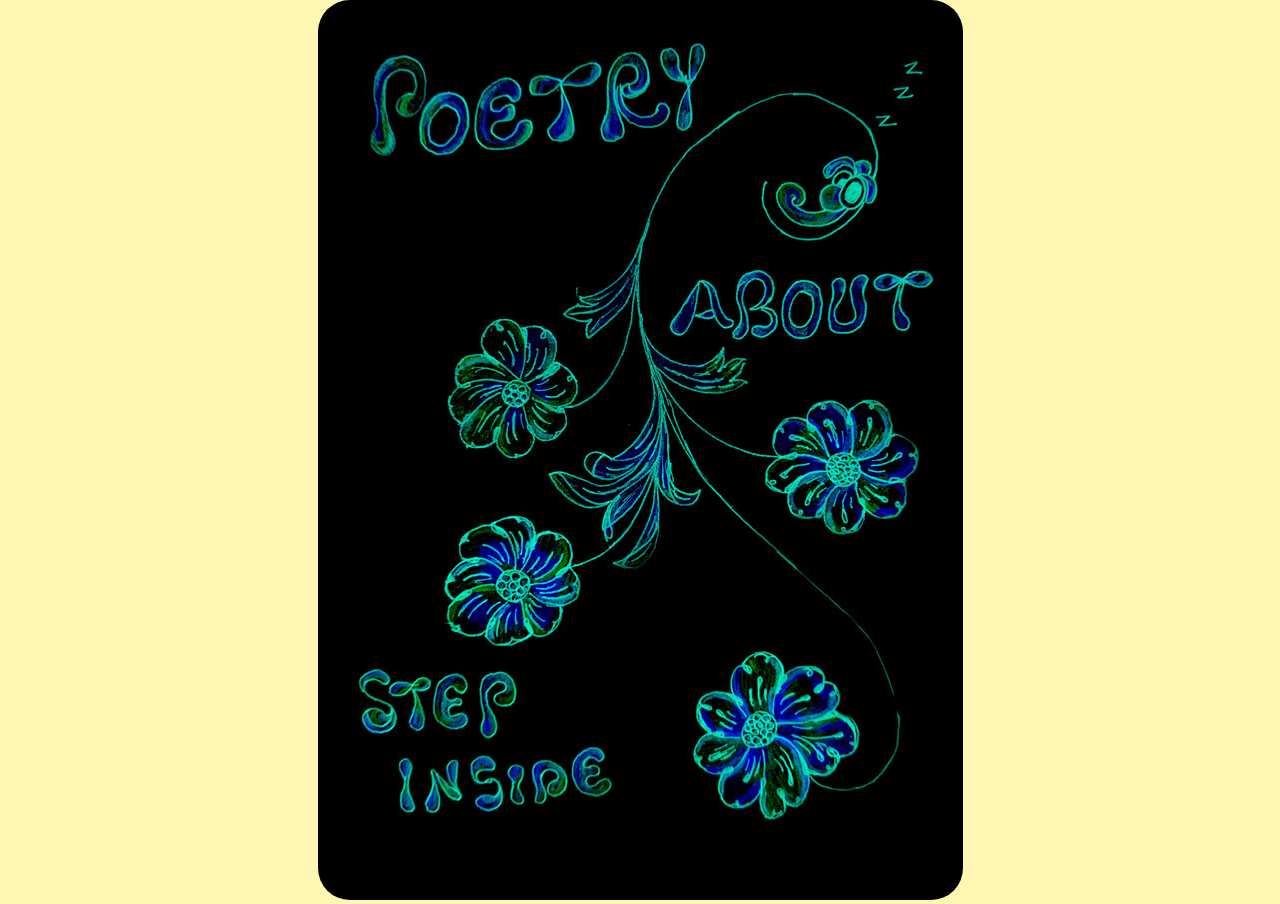
<file: OO-DZ/student-showcase/index.html>
<!DOCTYPE html>
<!-- : John-Finn: Kavanagh -->
<html lang="en">

<head>
    <meta charset="UTF-8">
    <meta name="viewport" content="width=device-width, initial-scale=1.0">
    <title>Home</title>
    <link rel="stylesheet" href="style.css">

</head>

<body>

    <main class="centered">
        <!-- Image Map Generated by http://www.image-map.net/ -->
        <img src="images/NEWNAV.jpg" class="rounded" alt="POETRY, ABOUT, STEP INSIDE" usemap="#image-map">

        <map name="image-map">
            <area target="_self" alt="poetry " title="poetry " href="poetry.html" coords="8,10,384,154" shape="rect">
            <area target="_self" alt="about" title="about" href="about.html" coords="324,257,599,351" shape="rect">
            <area target="_self" alt="step-inside" title="step-inside" href="step-inside.html" coords="281,835,4,672"
                shape="rect">
        </map>

    </main>

</body>

</html>
</file>
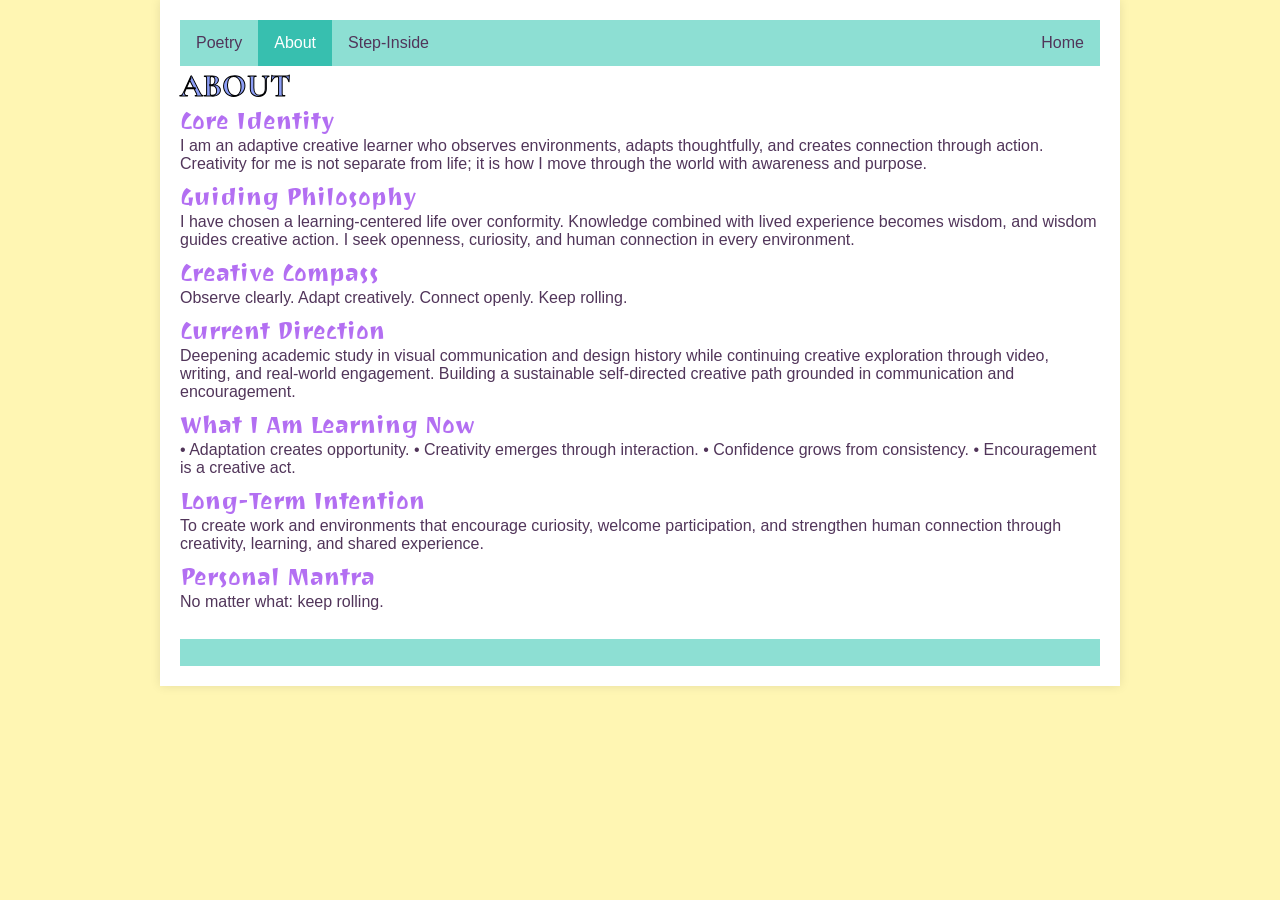
<file: OO-DZ/student-showcase/about.html>
<!DOCTYPE html>
<html lang="en">

<head>
    <meta charset="UTF-8">
    <meta name="viewport" content="width=device-width, initial-scale=1.0">
    <title>About</title>
    <link rel="stylesheet" href="style.css">
    <link rel="preconnect" href="https://fonts.googleapis.com">
    <link rel="preconnect" href="https://fonts.gstatic.com" crossorigin>
    <link href="https://fonts.googleapis.com/css2?family=Joti+One&display=swap" rel="stylesheet">
    <link rel="preconnect" href="https://fonts.googleapis.com">
    <link rel="preconnect" href="https://fonts.gstatic.com" crossorigin>
    <link
        href="https://fonts.googleapis.com/css2?family=Cormorant+Garamond:ital,wght@0,300..700;1,300..700&family=Joti+One&display=swap"
        rel="stylesheet">

</head>

<body>
    <div id="page-wrapper">

        <header>
            <nav>
                <ul>
                    <li>
                        <a href="poetry.html">Poetry</a>
                    </li>
                    <li><a href="..about.html" class="active">About</a></li>
                    <li><a href="step-inside.html">Step-Inside</a></li>
                    <li class="homepage"><a href="index.html">Home</a></li>
                </ul>
            </nav>
            <h1>About</h1>
        </header>
        <article>
            <h2>
                Core Identity
            </h2>
            <p>
                I am an adaptive creative learner who observes environments, adapts thoughtfully, and creates connection
                through action. Creativity for me is not separate from life; it is how I move through the world with
                awareness and purpose.
            </p>
            <h2>Guiding Philosophy</h2>
            <p>I have chosen a learning-centered life over conformity. Knowledge combined with lived experience becomes
                wisdom, and wisdom guides creative action. I seek openness, curiosity, and human connection in every
                environment.</p>
            <h2>Creative Compass</h2>
            <p>Observe clearly. Adapt creatively. Connect openly. Keep rolling.</p>
            <h2>Current Direction</h2>
            <p>Deepening academic study in visual communication and design history while continuing creative exploration
                through video, writing, and real-world engagement. Building a sustainable self-directed creative path
                grounded in communication and encouragement.</p>
            <h2>What I Am Learning Now</h2>
            <p>• Adaptation creates opportunity. • Creativity emerges through interaction. • Confidence grows from
                consistency. • Encouragement is a creative act.</p>
            <h2>Long-Term Intention</h2>
            <p>To create work and environments that encourage curiosity, welcome participation, and strengthen human
                connection through creativity, learning, and shared experience.</p>
            <h2>Personal Mantra</h2>
            <p>No matter what: keep rolling.</p>
        </article>
        <footer>
        </footer>
    </div>
</body>

</html>
</file>
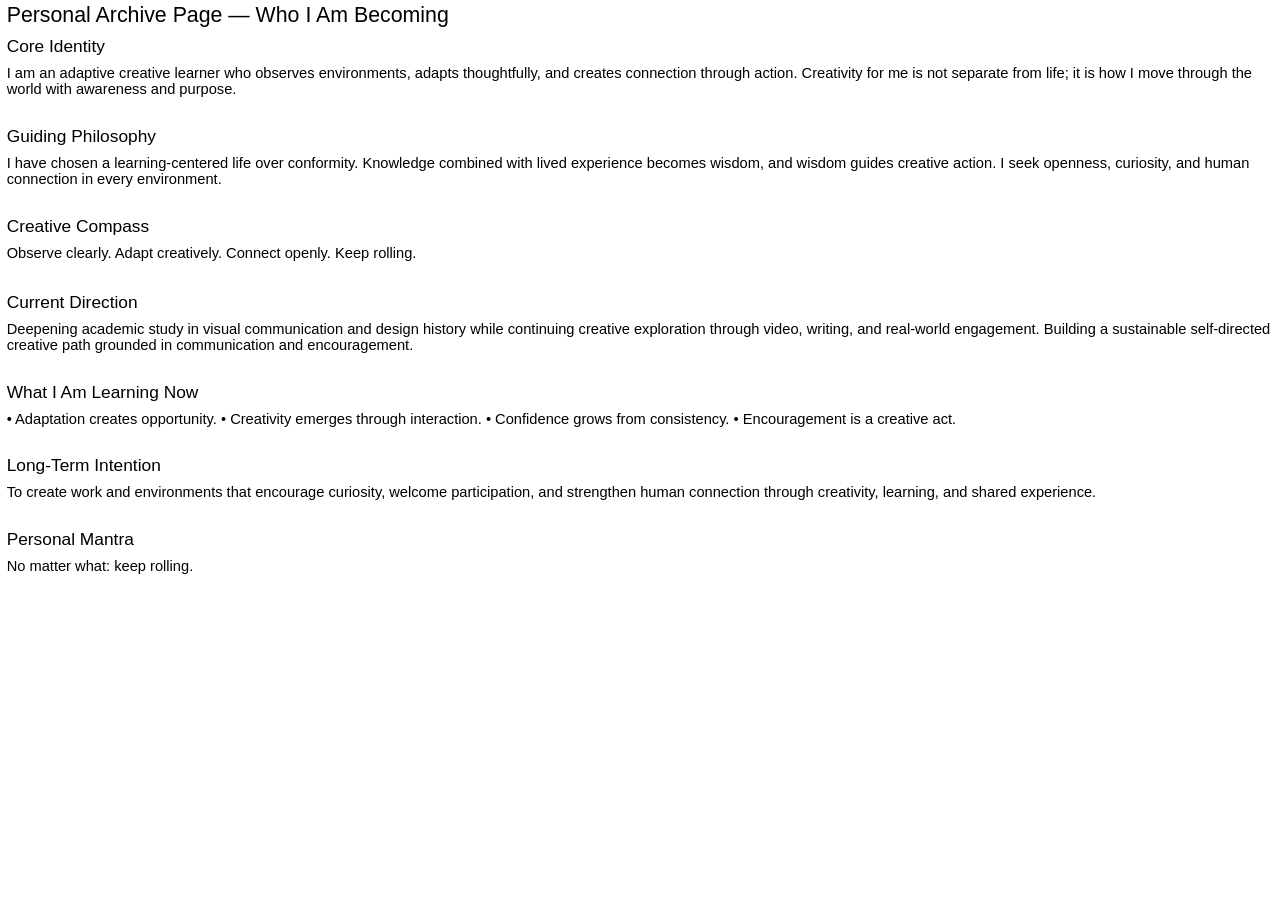
<file: OO-DZ/student-showcase/Personal_Archive_Page.html>
<!DOCTYPE html
    PUBLIC "-//W3C//DTD XHTML 1.0 Transitional//EN" "http://www.w3.org/TR/xhtml1/DTD/xhtml1-transitional.dtd">
<html xmlns="http://www.w3.org/1999/xhtml" xml:lang="en" lang="en">

<head>
    <meta http-equiv="Content-Type" content="text/html; charset=utf-8" />
    <title>(anonymous)</title>
    <meta name="author" content="(anonymous)" />
    <meta name="description" content="(unspecified)" />
    <style type="text/css">
        * {
            margin: 0;
            padding: 0;
            text-indent: 0;
        }

        .s1 {
            color: black;
            font-family: Helvetica, sans-serif;
            font-style: normal;
            font-weight: normal;
            text-decoration: none;
            font-size: 16pt;
        }

        .s2 {
            color: black;
            font-family: Helvetica, sans-serif;
            font-style: normal;
            font-weight: normal;
            text-decoration: none;
            font-size: 13pt;
        }

        p {
            color: black;
            font-family: Helvetica, sans-serif;
            font-style: normal;
            font-weight: normal;
            text-decoration: none;
            font-size: 11pt;
            margin: 0pt;
        }

        li {
            display: block;
        }

        #l1 {
            padding-left: 0pt;
        }

        #l1>li>*:first-child:before {
            content: "• ";
            color: black;
            font-family: Helvetica, sans-serif;
            font-style: normal;
            font-weight: normal;
            text-decoration: none;
            font-size: 11pt;
        }
    </style>
</head>

<body>
    <p class="s1" style="padding-top: 2pt;padding-left: 5pt;text-indent: 0pt;text-align: left;">Personal Archive Page —
        Who I Am Becoming</p>
    <p class="s2" style="padding-top: 6pt;padding-left: 5pt;text-indent: 0pt;text-align: left;">Core Identity</p>
    <p style="padding-top: 6pt;padding-left: 5pt;text-indent: 0pt;line-height: 113%;text-align: left;">I am an adaptive
        creative learner who observes environments, adapts thoughtfully, and creates connection through action.
        Creativity for me is not separate from life; it is how I move through the world with awareness and purpose.</p>
    <p style="padding-top: 9pt;text-indent: 0pt;text-align: left;"><br /></p>
    <p class="s2" style="padding-left: 5pt;text-indent: 0pt;text-align: left;">Guiding Philosophy</p>
    <p style="padding-top: 6pt;padding-left: 5pt;text-indent: 0pt;line-height: 113%;text-align: left;">I have chosen a
        learning-centered life over conformity. Knowledge combined with lived experience becomes wisdom, and wisdom
        guides creative action. I seek openness, curiosity, and human connection in every environment.</p>
    <p style="padding-top: 9pt;text-indent: 0pt;text-align: left;"><br /></p>
    <p class="s2" style="padding-left: 5pt;text-indent: 0pt;text-align: left;">Creative Compass</p>
    <p style="padding-top: 6pt;padding-left: 5pt;text-indent: 0pt;text-align: left;">Observe clearly. Adapt creatively.
        Connect openly. Keep rolling.</p>
    <p style="padding-top: 11pt;text-indent: 0pt;text-align: left;"><br /></p>
    <p class="s2" style="padding-left: 5pt;text-indent: 0pt;text-align: left;">Current Direction</p>
    <p style="padding-top: 6pt;padding-left: 5pt;text-indent: 0pt;line-height: 113%;text-align: left;">Deepening
        academic study in visual communication and design history while continuing creative exploration through video,
        writing, and real-world engagement. Building a sustainable self-directed creative path grounded in communication
        and encouragement.</p>
    <p style="padding-top: 9pt;text-indent: 0pt;text-align: left;"><br /></p>
    <p class="s2" style="padding-left: 5pt;text-indent: 0pt;text-align: left;">What I Am Learning Now</p>
    <ul id="l1">
        <li data-list-text="•">
            <p style="padding-top: 6pt;padding-left: 5pt;text-indent: 0pt;line-height: 113%;text-align: left;">
                Adaptation creates opportunity. • Creativity emerges through interaction. • Confidence grows from
                consistency. • Encouragement is a creative act.</p>
        </li>
    </ul>
    <p style="padding-top: 9pt;text-indent: 0pt;text-align: left;"><br /></p>
    <p class="s2" style="padding-left: 5pt;text-indent: 0pt;text-align: left;">Long-Term Intention</p>
    <p style="padding-top: 6pt;padding-left: 5pt;text-indent: 0pt;line-height: 113%;text-align: left;">To create work
        and environments that encourage curiosity, welcome participation, and strengthen human connection through
        creativity, learning, and shared experience.</p>
    <p style="padding-top: 9pt;text-indent: 0pt;text-align: left;"><br /></p>
    <p class="s2" style="padding-left: 5pt;text-indent: 0pt;text-align: left;">Personal Mantra</p>
    <p style="padding-top: 6pt;padding-left: 5pt;text-indent: 0pt;text-align: left;">No matter what: keep rolling.</p>
</body>

</html>
</file>
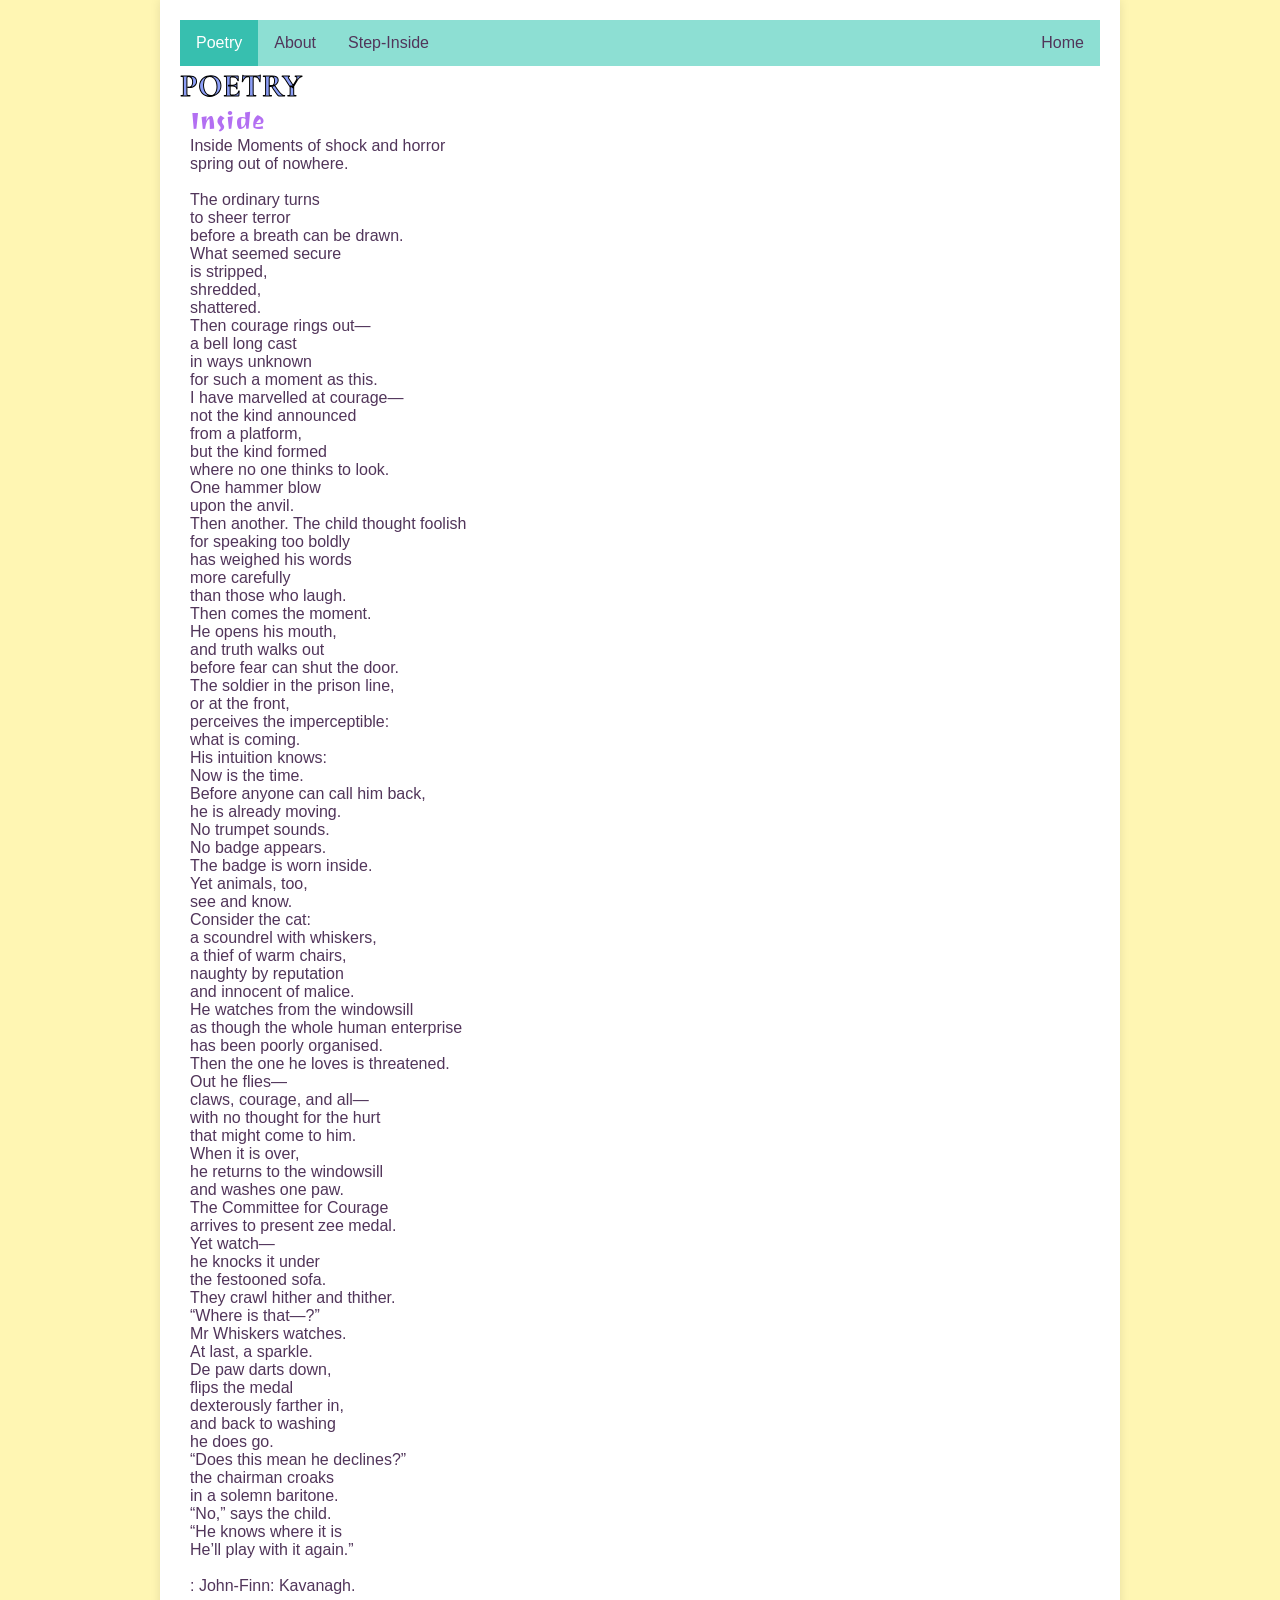
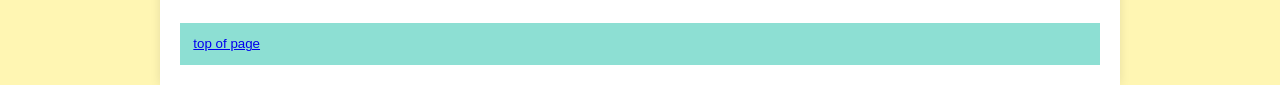
<file: OO-DZ/student-showcase/poetry.html>
<!DOCTYPE html>
<html lang="en">

<head>
    <meta charset="UTF-8">
    <meta name="viewport" content="width=device-width, initial-scale=1.0">
    <title>Poetry</title>
    <link rel="stylesheet" href="style.css">
    <link rel="preconnect" href="https://fonts.googleapis.com">
    <link rel="preconnect" href="https://fonts.gstatic.com" crossorigin>
    <link href="https://fonts.googleapis.com/css2?family=Joti+One&display=swap" rel="stylesheet">
    <link rel="preconnect" href="https://fonts.googleapis.com">
    <link rel="preconnect" href="https://fonts.gstatic.com" crossorigin>
    <link
        href="https://fonts.googleapis.com/css2?family=Cormorant+Garamond:ital,wght@0,300..700;1,300..700&family=Joti+One&display=swap"
        rel="stylesheet">
</head>

<body>
    <div id="page-wrapper">

        <header>
            <nav>
                <ul>
                    <li>
                        <a href="poetry.html" class="active">Poetry</a>
                    </li>
                    <li><a href="about.html">About</a></li>
                    <li><a href="step-inside.html">Step-Inside</a></li>
                    <li class="homepage"><a href="index.html">Home</a></li>
                </ul>
            </nav>
            <h1>Poetry</h1>
        </header>
        <main>
            <article>
                <h2> Inside </h2>
                <p>
                    Inside
                    Moments of shock and horror<br>
                    spring out of nowhere.<br><br>
                    The ordinary turns <br>
                    to sheer terror<br>
                    before a breath can be drawn.<br>
                    What seemed secure<br>
                    is stripped,<br>
                    shredded,<br>
                    shattered.<br>
                    Then courage rings out—<br>
                    a bell long cast<br>
                    in ways unknown<br>
                    for such a moment as this.<br>
                    I have marvelled at courage—<br>
                    not the kind announced<br>
                    from a platform,<br>
                    but the kind formed<br>
                    where no one thinks to look.<br>
                    One hammer blow<br>
                    upon the anvil.<br>
                    Then another.
                    The child thought foolish<br>
                    for speaking too boldly<br>
                    has weighed his words<br>
                    more carefully<br>
                    than those who laugh.<br>
                    Then comes the moment.<br>
                    He opens his mouth,<br>
                    and truth walks out<br>
                    before fear can shut the door.<br>
                    The soldier in the prison line,<br>
                    or at the front,<br>
                    perceives the imperceptible:<br>
                    what is coming.<br>
                    His intuition knows:<br>
                    Now is the time.<br>
                    Before anyone can call him back,<br>
                    he is already moving.<br>
                    No trumpet sounds.<br>
                    No badge appears.<br>
                    The badge is worn inside.<br>
                    Yet animals, too,<br>
                    see and know.<br>
                    Consider the cat:<br>
                    a scoundrel with whiskers,<br>
                    a thief of warm chairs,<br>
                    naughty by reputation<br>
                    and innocent of malice.<br>
                    He watches from the windowsill<br>
                    as though the whole human enterprise<br>
                    has been poorly organised.<br>
                    Then the one he loves is threatened.<br>
                    Out he flies—<br>
                    claws, courage, and all—<br>
                    with no thought for the hurt<br>
                    that might come to him.<br>
                    When it is over,<br>
                    he returns to the windowsill<br>
                    and washes one paw.<br>
                    The Committee for Courage<br>
                    arrives to present zee medal.<br>
                    Yet watch—<br>
                    he knocks it under<br>
                    the festooned sofa.<br>
                    They crawl hither and thither.<br>
                    “Where is that—?”<br>
                    Mr Whiskers watches.<br>
                    At last, a sparkle.<br>
                    De paw darts down,<br>
                    flips the medal<br>
                    dexterously farther in,<br>
                    and back to washing<br>
                    he does go.<br>
                    “Does this mean he declines?”<br>
                    the chairman croaks<br>
                    in a solemn baritone.<br>
                    “No,” says the child.<br>
                    “He knows where it is<br>
                    He’ll play with it again.”<br><br>
                    : John-Finn: Kavanagh.

                </p>
            </article>
        </main>
        <footer>
            <a href="#top">top of page</a>
        </footer>
    </div>
</body>

</html>
</file>
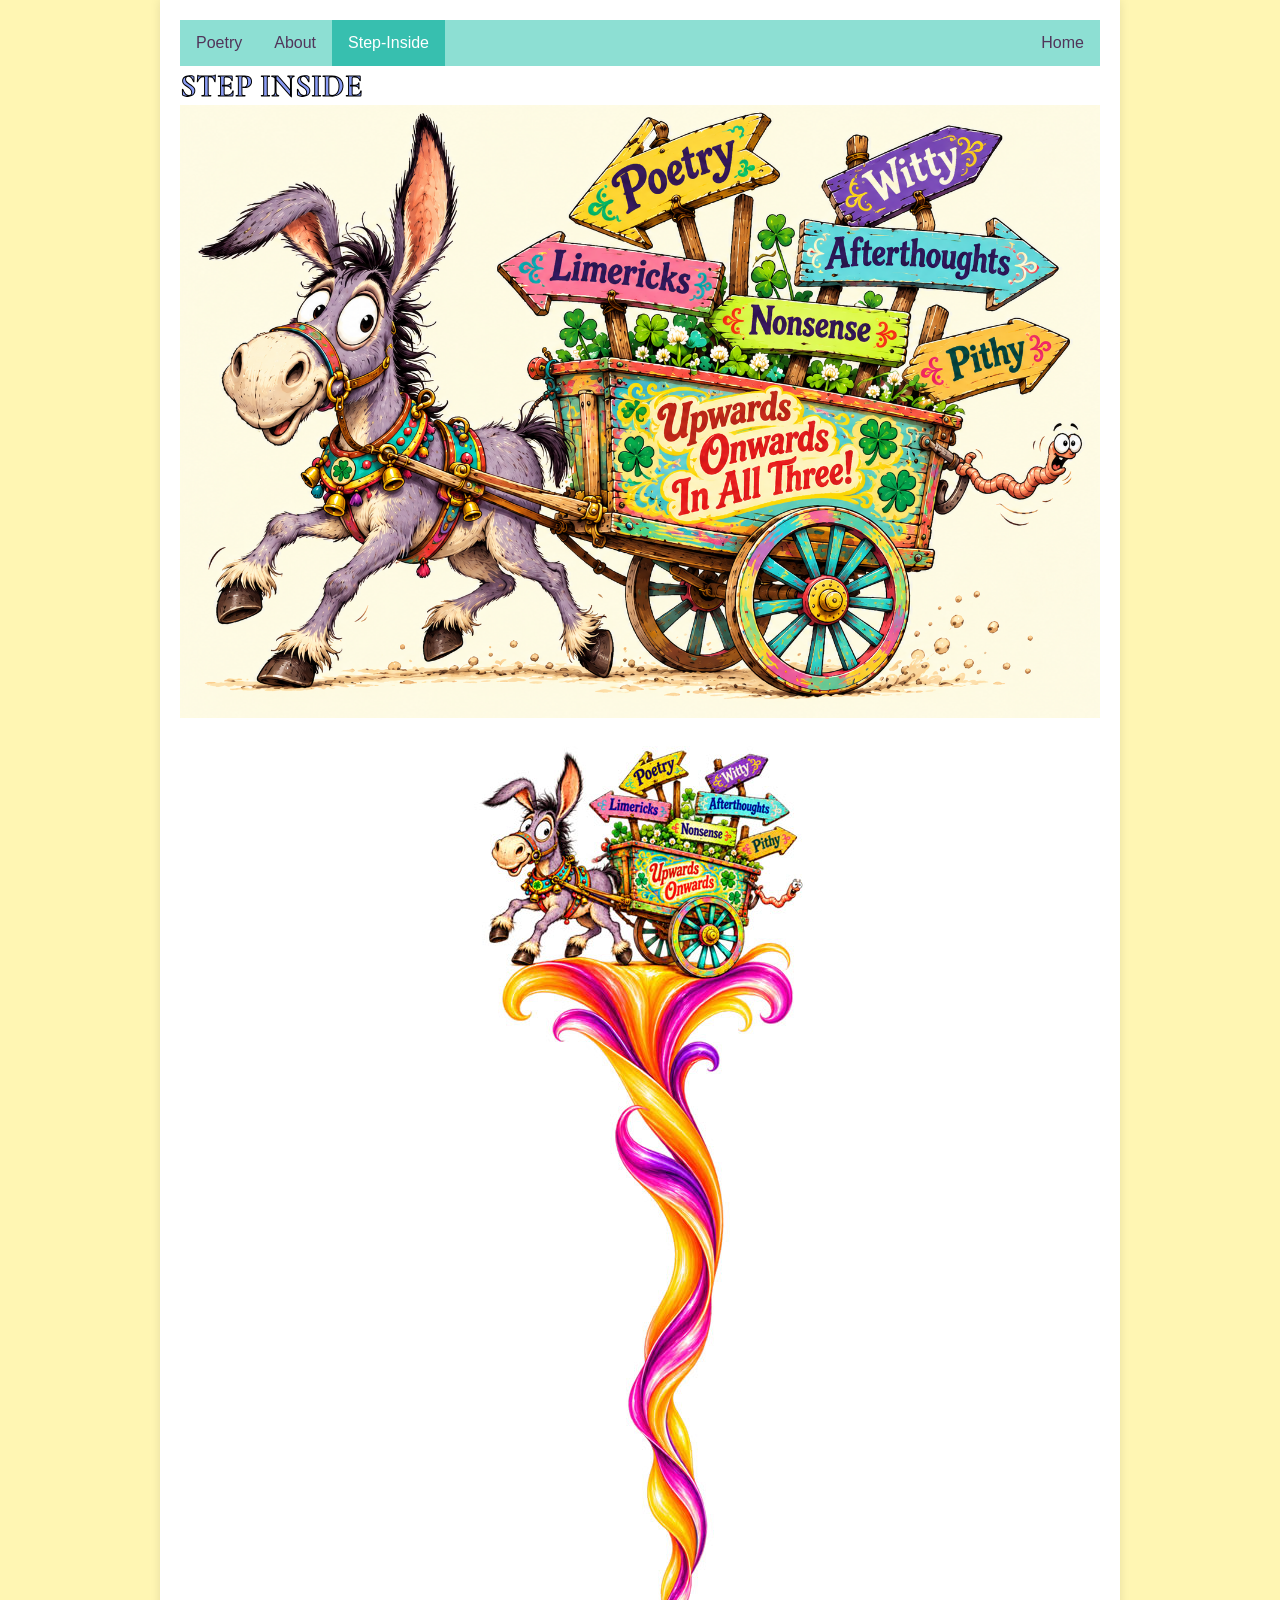
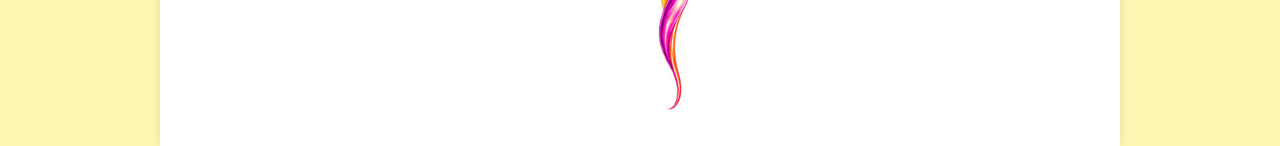
<file: OO-DZ/student-showcase/step-inside.html>
<!DOCTYPE html>
<html lang="en">

<head>
    <meta charset="UTF-8">
    <meta name="viewport" content="width=device-width, initial-scale=1.0">
    <title>Step Inside</title>
    <link rel="stylesheet" href="style.css">

    <link rel="preconnect" href="https://fonts.googleapis.com">
    <link rel="preconnect" href="https://fonts.gstatic.com" crossorigin>
    <link href="https://fonts.googleapis.com/css2?family=Joti+One&display=swap" rel="stylesheet">
    <link rel="preconnect" href="https://fonts.googleapis.com">
    <link rel="preconnect" href="https://fonts.gstatic.com" crossorigin>
    <link
        href="https://fonts.googleapis.com/css2?family=Cormorant+Garamond:ital,wght@0,300..700;1,300..700&family=Joti+One&display=swap"
        rel="stylesheet">
</head>

<body>
    <div id="page-wrapper">
        <header>
            <nav>
                <ul>
                    <li>
                        <a href="poetry.html">Poetry</a>
                    </li>
                    <li><a href="about.html">About</a></li>
                    <li><a href="step-inside.html" class="active">Step-Inside</a></li>
                    <li class="homepage"><a href="index.html">Home</a></li>
                </ul>
            </nav>
            <h1>Step Inside</h1>
        </header>
        <article class="centered">
            <img src="images/donkey.png" alt="donkey and trap."> <br>
            <img src="images/donky-guiser.jpg" alt="Donkey guiser.">
        </article>
    </div>
</body>

</html>
</file>
<file: OO-DZ/student-showcase/style.css>
* {
    margin: 0;
    padding: 0;
    box-sizing: border-box;
}

#page-wrapper {
    width: 100%;
    max-width: 960px;
    margin: 0 auto;
    background-color: #ffffff;
    padding: 20px;
    box-shadow: 0 0 10px rgba(0, 0, 0, 0.1);

}

nav ul {
    list-style-type: none;
    margin: 0;
    padding: 0;
    overflow: hidden;
    background-color: #8ddfd3;

}

nav ul li {
    float: left;
}

.homepage {
    float: right;
}

nav a {
    display: block;
    color: #51355A;
    text-align: center;
    padding: 14px 16px;
    text-decoration: none;
}

nav a:hover {
    background-color: #b8eee5;

}

nav a.active {
    background-color: #37bfaf;
    color: white
}

body {
    background-color: #fff6b3;
    color: #51355A;
    font-family: "Helvetica Neue", Helvetica, Arial, sans-serif;
}

main {
    width: 900px;
    margin: 0 auto;

}

.centered {
    text-align: center;
}

#home {
    background-color: darkgray;
}

.rounded {
    border-radius: 2em;
}

footer {
    padding: 1em;
    margin-top: 1.5em;
    font-size: smaller;
    background-color: #8ddfd3;
}

h1 {
    font-family: "Cormorant Garamond";
    font-weight: bold;
    color:
        rgb(140, 158, 246);
    text-transform: uppercase;
    -webkit-text-stroke: black 1px;
}

h2 {
    color: rgb(179, 111, 242);
    font-family: "Joti One", serif;
    font-weight: 400;
    font-style: normal;


}

p {
    padding-bottom: 0.5em;
}

article img {
    max-width: 100%;
    height: auto;
}
</file>
